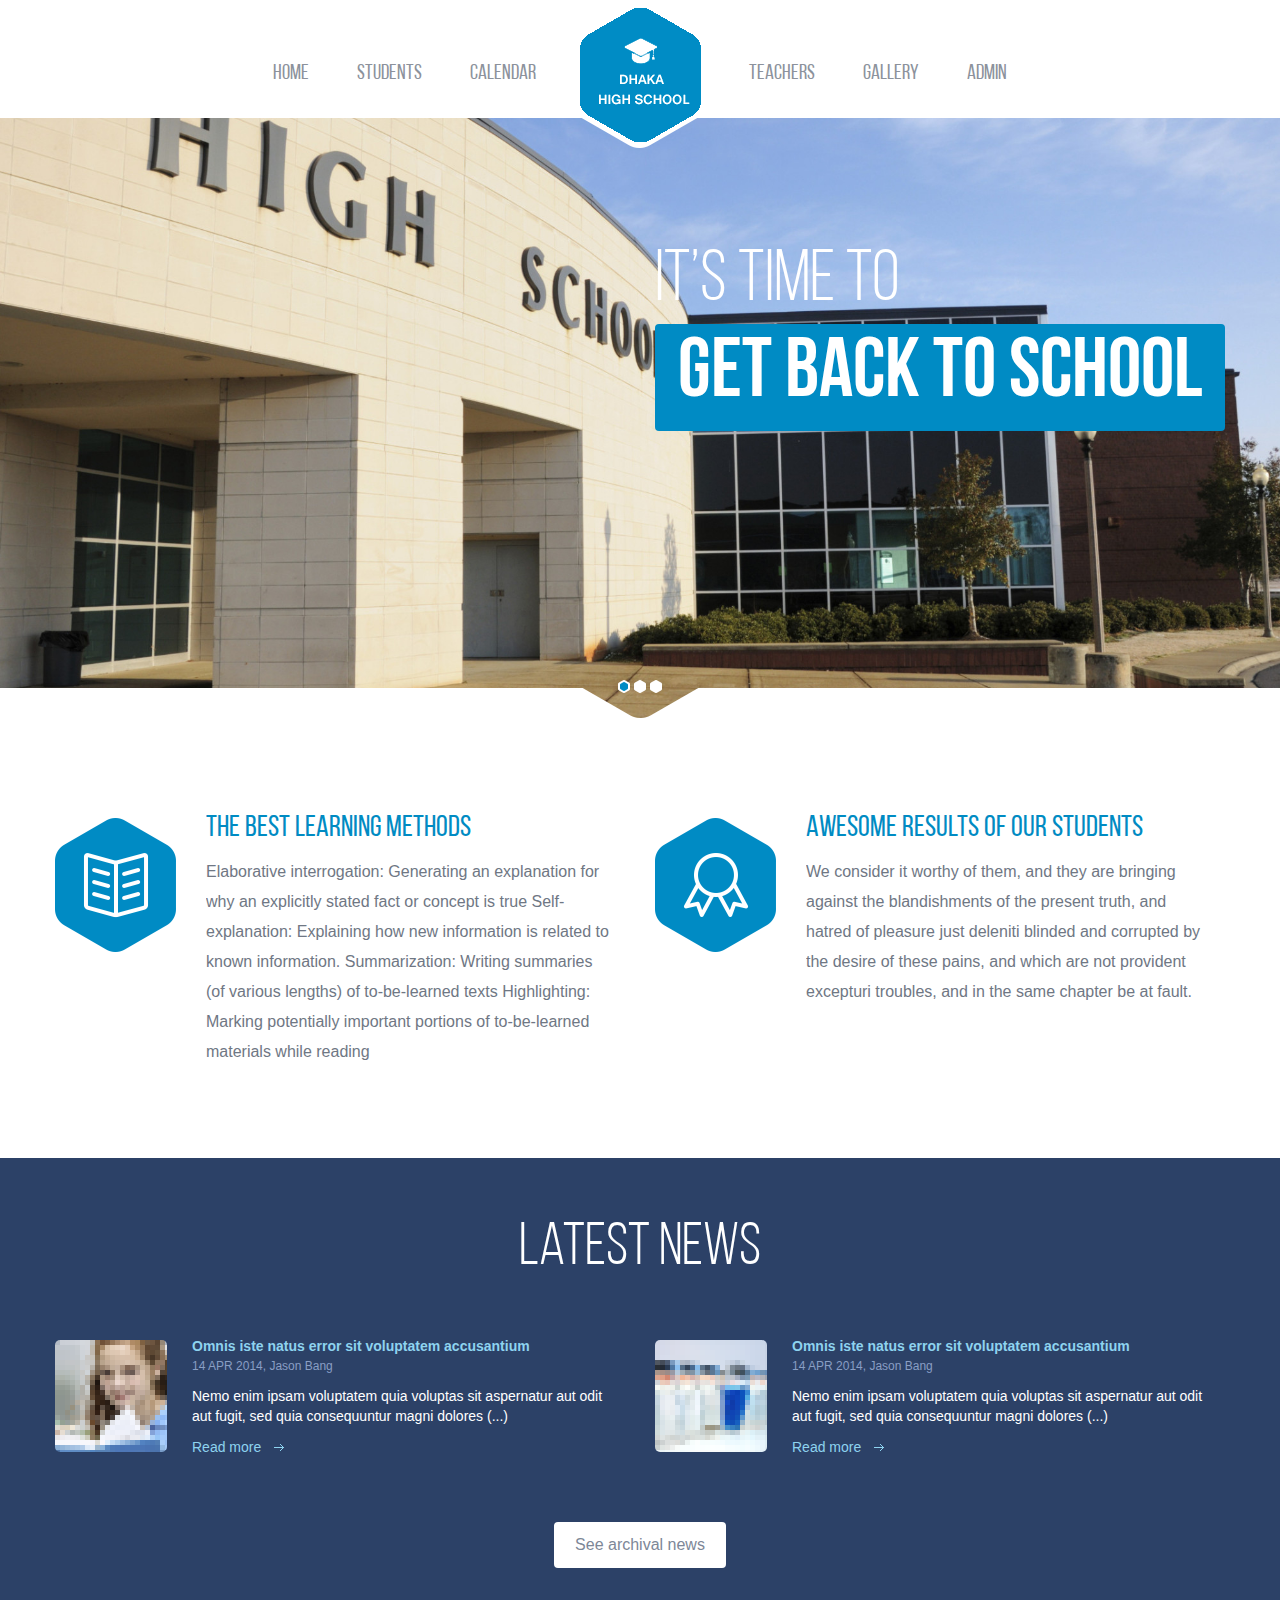
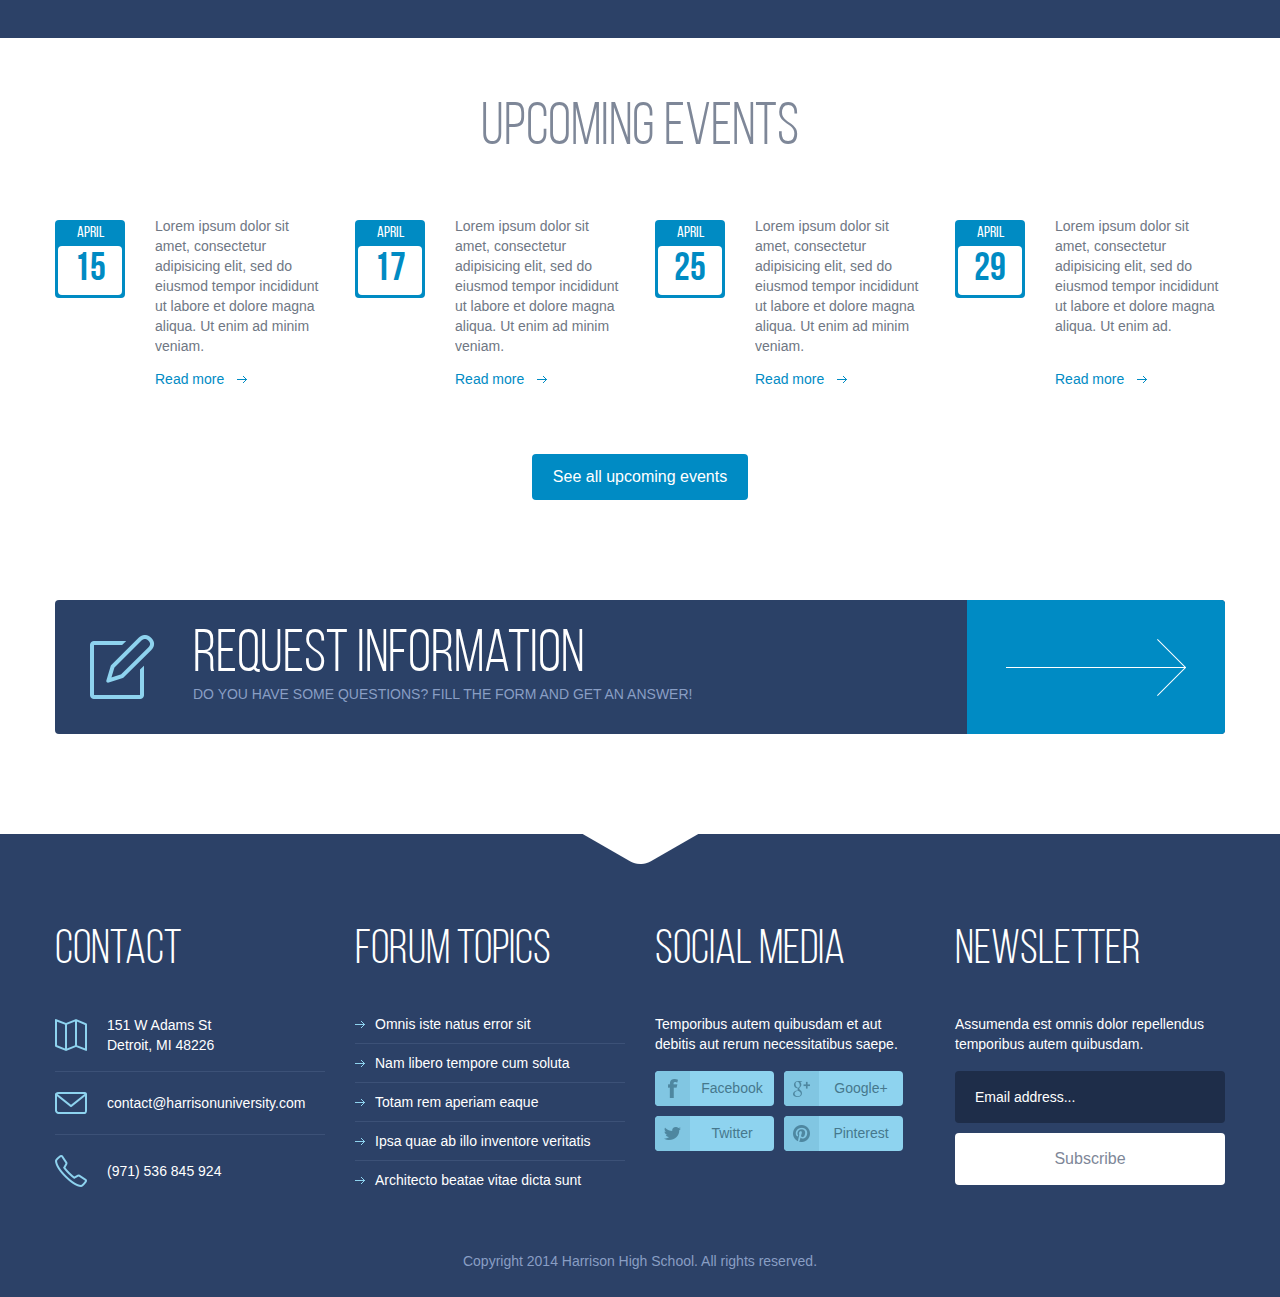
<file: index.html>
<!DOCTYPE html>
<!--[if IE 8]> <html class="ie8 oldie" lang="en"> <![endif]-->
<!--[if gt IE 8]><!--> <html lang="en"> <!--<![endif]-->
<head>
	<meta charset="utf-8">
	<title>HarrisonHighSchool</title>
	<meta name="viewport" content="width=device-width, initial-scale=1, maximum-scale=1, minimum-scale=1, user-scalable=no">
	<link rel="stylesheet" media="all" href="fontend/css/style.css">
	<!--[if lt IE 9]>
		<script src="http://html5shiv.googlecode.com/svn/trunk/html5.js"></script>
	<![endif]-->
</head>
<body>

	<header id="header">
		<div class="container">
			<a href="index1.html" id="logo" title="Dhaka High School">Dhaka High School</a>
			<div class="menu-trigger"></div>
			<nav id="menu">
				<ul>
					<li><a href="index1.html">Home</a></li>
					<li><a href="studentlog.php">Students</a></li>
					<li><a href="calendar.pdf" target="_blank">Calendar</a></li>
 				</ul>
				<ul>
					<li><a href="teacherlog.php">Teachers</a></li>
					<li><a href="gallery.php">Gallery</a></li>
					<li><a href="#fancy" >Admin</a></li>
   				</ul>
			</nav>
			<!-- / navigation -->
		</div>
		<!-- / container -->
	
	</header>
	<!-- / header -->
	
	<div class="slider">
		<ul class="bxslider" >
			<li>
				<div class="container">
					<div class="info">
					
						<h2>It’s Time to <br><span>Get back to school</span></h2>
						
					</div>
				</div>
				<!-- / content -->
			</li>
			<li>
				<div class="container">
					<div class="info">
						<h2>It’s Time to <br><span>Get back to school</span></h2>
						
					</div>
				</div>
				<!-- / content -->
			</li>
			<li>
				<div class="container">
					<div class="info">
						<h2>It’s Time to <br><span>Get back to school</span></h2>
					
					</div>
				</div>
				<!-- / content -->
			</li>
		</ul>
		<div class="bg-bottom"></div>
	</div>
	
	<section class="posts">
		<div class="container">
			<article>
				<div class="pic"><img width="121" src="fontend/images/2.png" alt=""></div>
				<div class="info">
					<h3>The best learning methods</h3>
					<p>Elaborative interrogation: Generating an explanation for why an explicitly stated fact or concept is true
						Self-explanation: Explaining how new information is related to known information.
						Summarization: Writing summaries (of various lengths) of to-be-learned texts
						Highlighting: Marking potentially important portions of to-be-learned materials while reading
						 </p>
				</div>
			</article>
			<article>
				<div class="pic"><img width="121" src="fontend/images/3.png" alt=""></div>
				<div class="info">
					<h3>Awesome results of our students</h3>
					<p>We consider it worthy of them, and they are bringing against the blandishments of the present truth, and hatred of pleasure just deleniti blinded and corrupted by the desire of these pains, and which are not provident excepturi troubles, and in the same chapter be at fault.</p>
				</div>
			</article>
		</div>
		<!-- / container -->
	</section>

	<section class="news">
		<div class="container">
			<h2>Latest news</h2>
			<article>
				<div class="pic"><img src="fontend/images/1.png" alt=""></div>
				<div class="info">
					<h4>Omnis iste natus error sit voluptatem accusantium </h4>
					<p class="date">14 APR 2014, Jason Bang</p>
					<p>Nemo enim ipsam voluptatem quia voluptas sit aspernatur aut odit aut fugit, sed quia consequuntur magni dolores (...)</p>
					<a class="more" href="#">Read more</a>
				</div>
			</article>
			<article>
				<div class="pic"><img src="fontend/images/1_1.png" alt=""></div>
				<div class="info">
					<h4>Omnis iste natus error sit voluptatem accusantium </h4>
					<p class="date">14 APR 2014, Jason Bang</p>
					<p>Nemo enim ipsam voluptatem quia voluptas sit aspernatur aut odit aut fugit, sed quia consequuntur magni dolores (...)</p>
					<a class="more" href="#">Read more</a>
				</div>
			</article>
			<div class="btn-holder">
				<a class="btn" href="#">See archival news</a>
			</div>
		</div>
		<!-- / container -->
	</section>

	<section class="events">
		<div class="container">
			<h2>Upcoming events</h2>
			<article>
				<div class="current-date">
					<p>April</p>
					<p class="date">15</p>
				</div>
				<div class="info">
					<p>Lorem ipsum dolor sit amet, consectetur adipisicing elit, sed do eiusmod tempor incididunt ut labore et dolore magna aliqua. Ut enim ad minim veniam.</p>
					<a class="more" href="#">Read more</a>
				</div>
			</article>
			<article>
				<div class="current-date">
					<p>April</p>
					<p class="date">17</p>
				</div>
				<div class="info">
					<p>Lorem ipsum dolor sit amet, consectetur adipisicing elit, sed do eiusmod tempor incididunt ut labore et dolore magna aliqua. Ut enim ad minim veniam.</p>
					<a class="more" href="#">Read more</a>
				</div>
			</article>
			<article>
				<div class="current-date">
					<p>April</p>
					<p class="date">25</p>
				</div>
				<div class="info">
					<p>Lorem ipsum dolor sit amet, consectetur adipisicing elit, sed do eiusmod tempor incididunt ut labore et dolore magna aliqua. Ut enim ad minim veniam.</p>
					<a class="more" href="#">Read more</a>
				</div>
			</article>
			<article>
				<div class="current-date">
					<p>April</p>
					<p class="date">29</p>
				</div>
				<div class="info">
					<p>Lorem ipsum dolor sit amet, consectetur adipisicing elit, sed do eiusmod tempor incididunt ut labore et dolore magna aliqua. Ut enim ad.</p>
					<a class="more" href="#">Read more</a>
				</div>
			</article>
			<div class="btn-holder">
				<a class="btn blue" href="#">See all upcoming events</a>
			</div>
		</div>
		<!-- / container -->
	</section>
	<div class="container">
		<a href="#fancy" class="info-request" >
			<span class="holder">
				<span class="title">Request information</span>
				<span class="text">Do you have some questions? Fill the form and get an answer!</span>
			</span>
			<span class="arrow"></span>
		</a>
	</div>

	<footer id="footer">
		<div class="container">
			<section>
				<article class="col-1">
					<h3>Contact</h3>
					<ul>
						<li class="address"><a href="#">151 W Adams St<br>Detroit, MI 48226</a></li>
						<li class="mail"><a href="#">contact@harrisonuniversity.com</a></li>
						<li class="phone last"><a href="#">(971) 536 845 924</a></li>
					</ul>
				</article>
				<article class="col-2">
					<h3>Forum topics</h3>
					<ul>
						<li><a href="#">Omnis iste natus error sit</a></li>
						<li><a href="#">Nam libero tempore cum soluta</a></li>
						<li><a href="#">Totam rem aperiam eaque </a></li>
						<li><a href="#">Ipsa quae ab illo inventore veritatis </a></li>
						<li class="last"><a href="#">Architecto beatae vitae dicta sunt </a></li>
					</ul>
				</article>
				<article class="col-3">
					<h3>Social media</h3>
					<p>Temporibus autem quibusdam et aut debitis aut rerum necessitatibus saepe.</p>
					<ul>
						<li class="facebook"><a href="#">Facebook</a></li>
						<li class="google-plus"><a href="#">Google+</a></li>
						<li class="twitter"><a href="#">Twitter</a></li>
						<li class="pinterest"><a href="#">Pinterest</a></li>
					</ul>
				</article>
				<article class="col-4">
					<h3>Newsletter</h3>
					<p>Assumenda est omnis dolor repellendus temporibus autem quibusdam.</p>
					<form action="#">
						<input placeholder="Email address..." type="text">
						<button type="submit">Subscribe</button>
					</form>
					<ul>
						<li><a href="#"></a></li>
					</ul>
				</article>
			</section>
			<p class="copy">Copyright 2014 Harrison High School. All rights reserved.</p>
		</div>
		<!-- / container -->
	</footer>
	<!-- / footer -->

	<div id="fancy">
		<h2>Admin Login</h2>
		<form method="post" action="login.php">
			<div class="center">
				<fieldset class="name"><input placeholder="Admin Id ...." type="text" name="id"></fieldset>
				
				
			</div>
			<div class="center">
				<fieldset class="subject"><input placeholder="Admin password ...." type="text" name="pass"></fieldset>
			</div>
			<div class="btn-holder">
				<button class="btn blue" type="submit">Login</button>
			</div>
		</form>
	</div>

	<script src="http://code.jquery.com/jquery-1.11.1.min.js"></script>
	<script>window.jQuery || document.write("<script src='js/jquery-1.11.1.min.js'>\x3C/script>")</script>
	<script src="fontend/js/plugins.js"></script>
	<script src="fontend/js/main.js"></script>
</body>
</html>
</file>
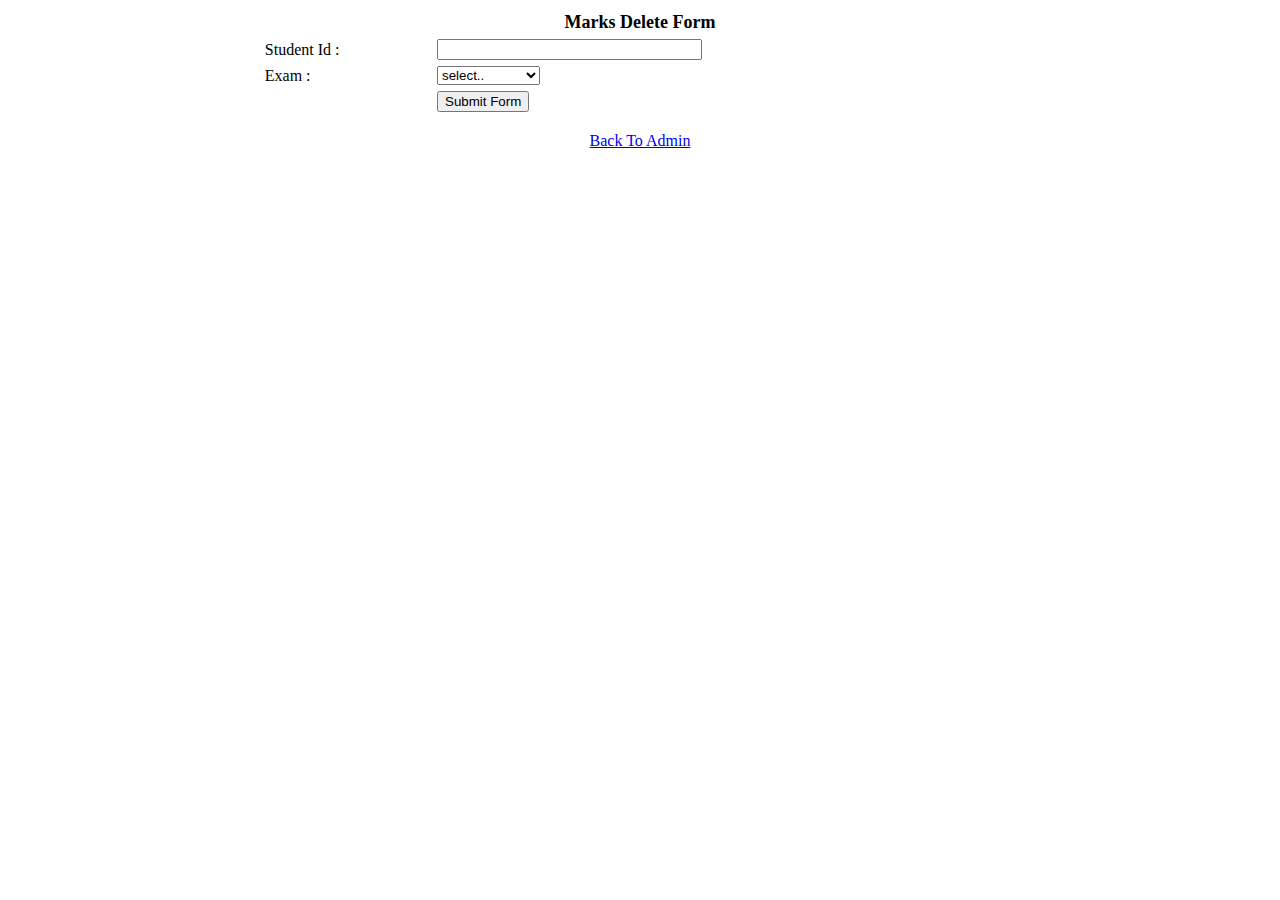
<file: deletemark.html>
<?php 
		session_start();
		echo "Welcome ".$_SESSION['CurrentUser'];
?>
<html>
<title>Student marks </title>

<script>
function validateForm() {
    var x = document.forms["f1"]["s_id"].value;
    if (x == null || x == "") {
        alert("Student Id must be filled out");
        return false;
    }


var y = document.forms["f1"]["exam"].value;
    if (y == null || y == "") {
        alert("exam must be filled out");
        return false;
    }


}


</script>
<body>
<form name="f1" method="post"  action="deletemark.php" onsubmit="return validateForm() ">
<table cellpadding="2" width="60%" height:"160%"  align="center"
cellspacing="2">

<tr>
<td colspan=2>
<center><font size=4><b> Marks Delete Form</b></font></center>
</td>
</tr>


<tr>
<td> Student Id :</td>
<td><input type="text" name="s_id" size="30"></td>
</tr>


<tr>
<td>Exam :</td>
<td><select name="exam">
<option value='' selected>select..</option>
<option value='1st Mid Term'>1st Mid Term</option>
<option value='2nd Mid Term'>2nd Mid Term</option>
<option value='Final'>Final </option>

</select></td>
</tr>

<tr>
<td></td>
<td colspan="2"><input type="submit" value="Submit Form" /></td>
</tr>
</table>
</form>
<p align="center"> <a  href="admin1.php" >Back To Admin </a> </p>
</body>
</html>
</file>
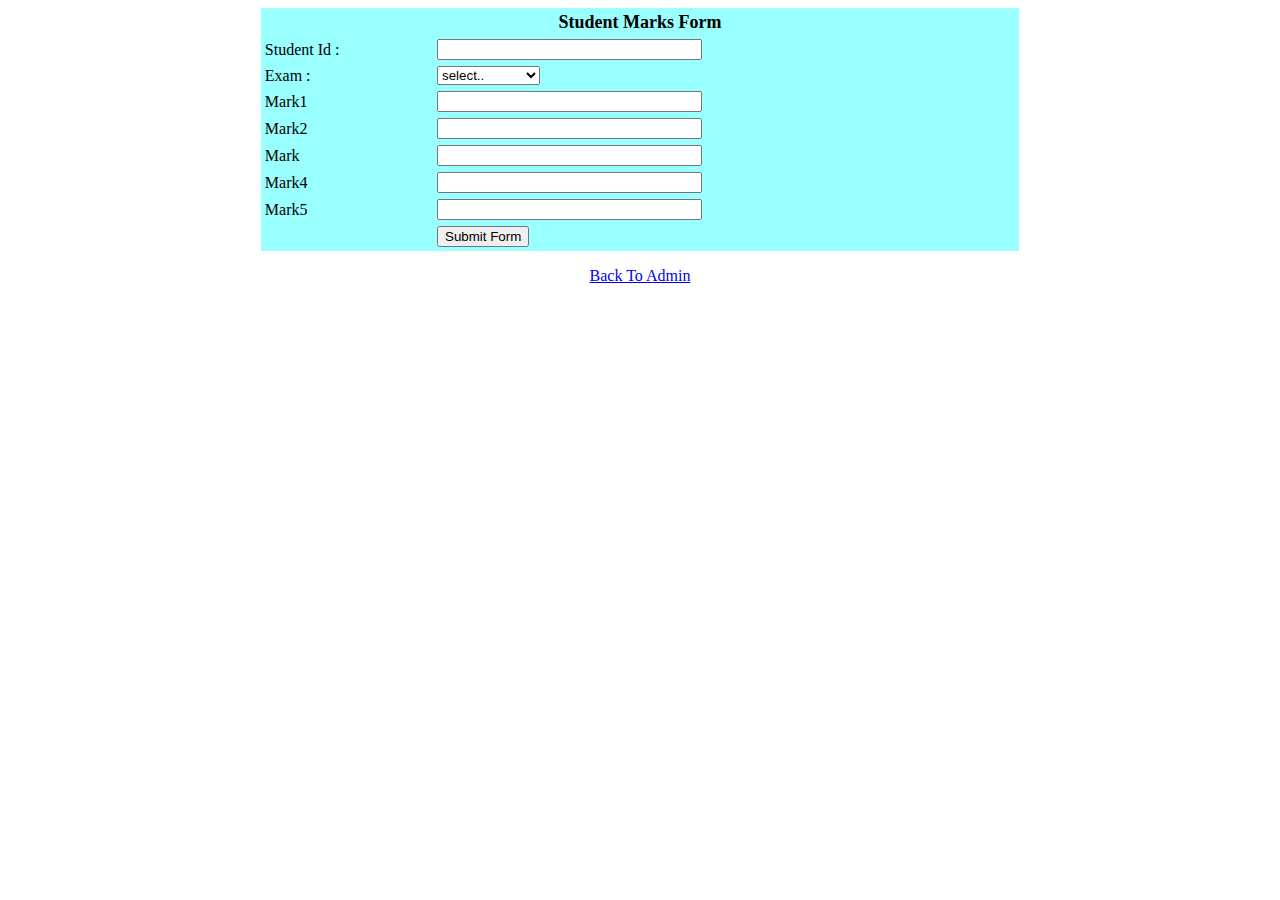
<file: mark.html>
<?php 
		session_start();
		echo "Welcome ".$_SESSION['CurrentUser'];
?>
<html>
<title>Student marks </title>

<script>
function validateForm() {
    var x = document.forms["f1"]["s_id"].value;
    if (x == null || x == "") {
        alert("Student Id must be filled out");
        return false;
    }


var y = document.forms["f1"]["exam"].value;
    if (y == null || y == "") {
        alert("exam must be filled out");
        return false;
    }


var z= document.forms["f1"]["mark1"].value;
    if (z == null || z == "") {
        alert("mark1 must be filled out");
		return false;
        
    }
var w = document.forms["f1"]["mark2"].value;
    if (w == null || w == "") {
        alert("mark2 must be filled out");
        
    }
	var p = document.forms["f1"]["mark3"].value;
    if (p == null || p== "") {
        alert("mark3 must be filled out");
		return false;
        
    }
	
	var q = document.forms["f1"]["mark4"].value;
    if (q == null || q== "") {
        alert("mark4 must be filled out");
		return false;
        
    }
	
	var r = document.forms["f1"]["mark5"].value;
    if (r == null || r== "") {
        alert("mark5 must be filled out");
		return false;
        
    }
}


</script>
<body>
<form name="f1" method="post"  action="mark.php" onsubmit="return validateForm() ">
<table cellpadding="2" width="60%" height:"160%" bgcolor="99FFFF" align="center"
cellspacing="2">

<tr>
<td colspan=2>
<center><font size=4><b>Student Marks Form</b></font></center>
</td>
</tr>


<tr>
<td> Student Id :</td>
<td><input type="text" name="s_id" size="30"></td>
</tr>


<tr>
<td>Exam :</td>
<td><select name="exam">
<option value='' selected>select..</option>
<option value='1st Mid Term'>1st Mid Term</option>
<option value='2nd Mid Term'>2nd Mid Term</option>
<option value='Final'>Final </option>

</select></td>
</tr>

<tr>
<td>Mark1</td>
<td><input type="text" name="mark1" size="30"></td>
</tr>


<tr>
<td>Mark2 </td>
<td><input type="text" name="mark2" size="30"></td>
</tr>

<tr>
<td>Mark </td>
<td><input type="text" name="mark3" size="30"></td>
</tr>

<tr>
<td>Mark4 </td>
<td><input type="text" name="mark4" size="30"></td>
</tr>
<tr>
<td>Mark5 </td>
<td><input type="text" name="mark5" size="30"></td>
</tr>

<tr>
<td></td>
<td colspan="2"><input type="submit" value="Submit Form" /></td>
</tr>
</table>
</form>
<p align="center"> <a  href="admin1.php" >Back To Admin </a> </p>
</body>
</html>
</file>
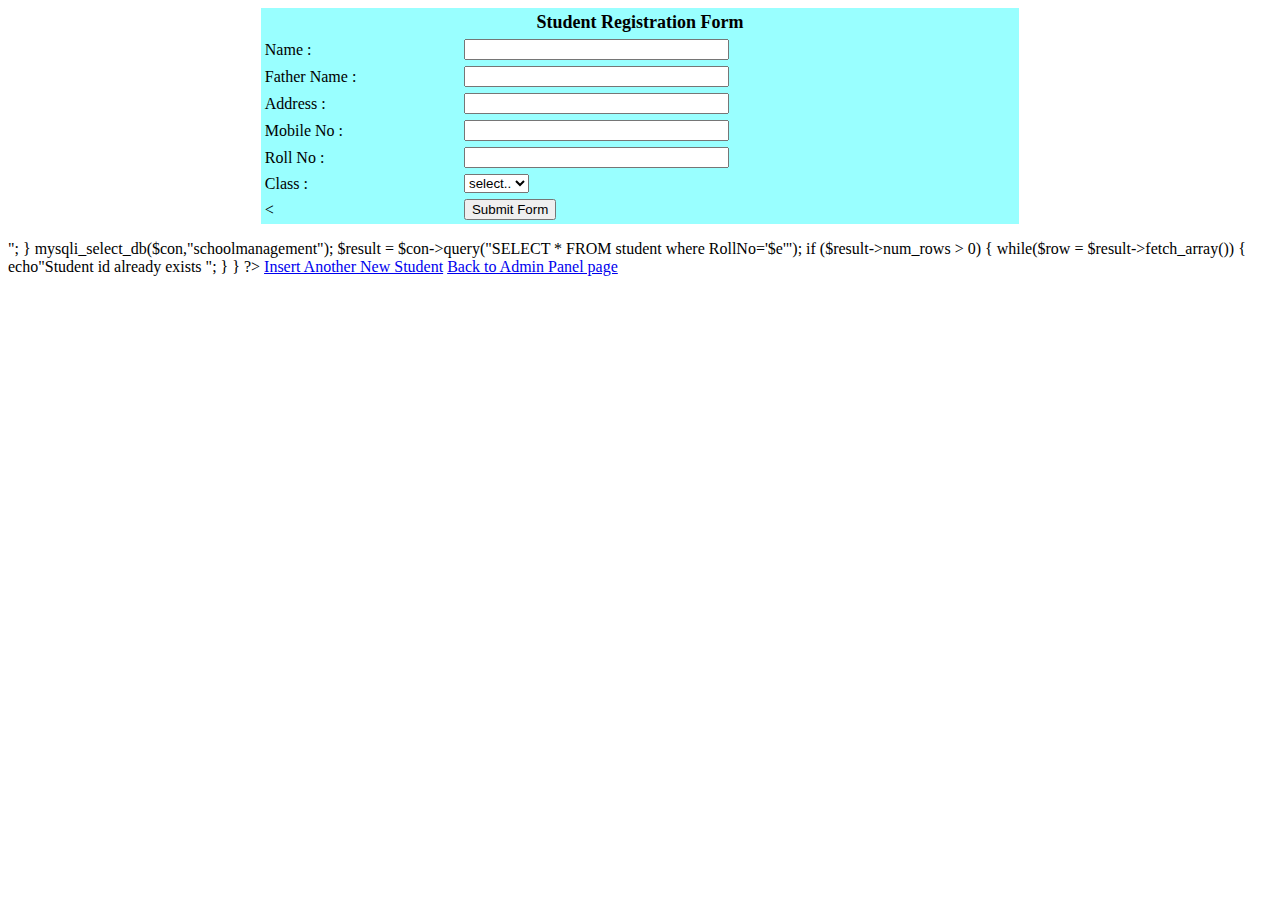
<file: regss.html>
<html>
<head>
</head>
<body>
<form method='post' action='insert.php'>

<table cellpadding="2" width="60%" height:"160%" bgcolor="99FFFF" align="center"
cellspacing="2">

<tr>
<td colspan=2>
<center><font size=4><b>Student Registration Form</b></font></center>
</td>
</tr>

<tr>
<td>Name :</td>
<td><input type=text name="name" size="30"></td>
</tr>

<tr>
<td>Father Name :</td>
<td><input type="text" name="fathername" size="30"></td>
</tr>


<tr>
<td> Address :</td>
<td><input type="text" name="address" size="30"></td>
</tr>

<tr>
<td>Mobile No :</td>
<td><input type="text" name="mobileno" size="30"></td>
</tr>


<tr>
<td>Roll No :</td>
<td><input type="text" name="roll" size="30"></td>
</tr>

<tr>
<td>Class :</td>
<td><select name="Student_class">
<option value='null' selected>select..</option>
<option value='10'>10th</option>
<option value='9'>9th</option>
<option value='8'>8th</option>
<option value='7'>7th</option>
<option value='6'>6th</option>
</select></td>
</tr>

<tr>
<td><</td>
<td colspan="2"><input type="submit" value="Submit Form" /></td>
</tr>
</table>
</form>
</body>
</html>

<?php
$con=mysqli_connect("localhost","root","","");
$a=$_POST["name"];
$b=$_POST["fathername"];
$c=$_POST["address"];
$d=$_POST["mobileno"];
$e=$_POST["roll"];
$f=$_POST["Student_class"];

if (mysqli_connect_errno())
  {
  echo "Failed to connect to MySQL: " . mysqli_connect_error();
  }
else{
	
  echo "Connected successfully <br>";
}


mysqli_select_db($con,"schoolmanagement");

 $result = $con->query("SELECT * FROM  student where RollNo='$e'");
 
  if ($result->num_rows > 0) {
 while($row = $result->fetch_array())
 {
 echo"Student id already exists ";

}


}


?>
<html>
<body>
<a href="regss.html">Insert Another New Student</a>
<a href="admin1.php">Back to Admin Panel page</a>
</body>
</html>
</file>
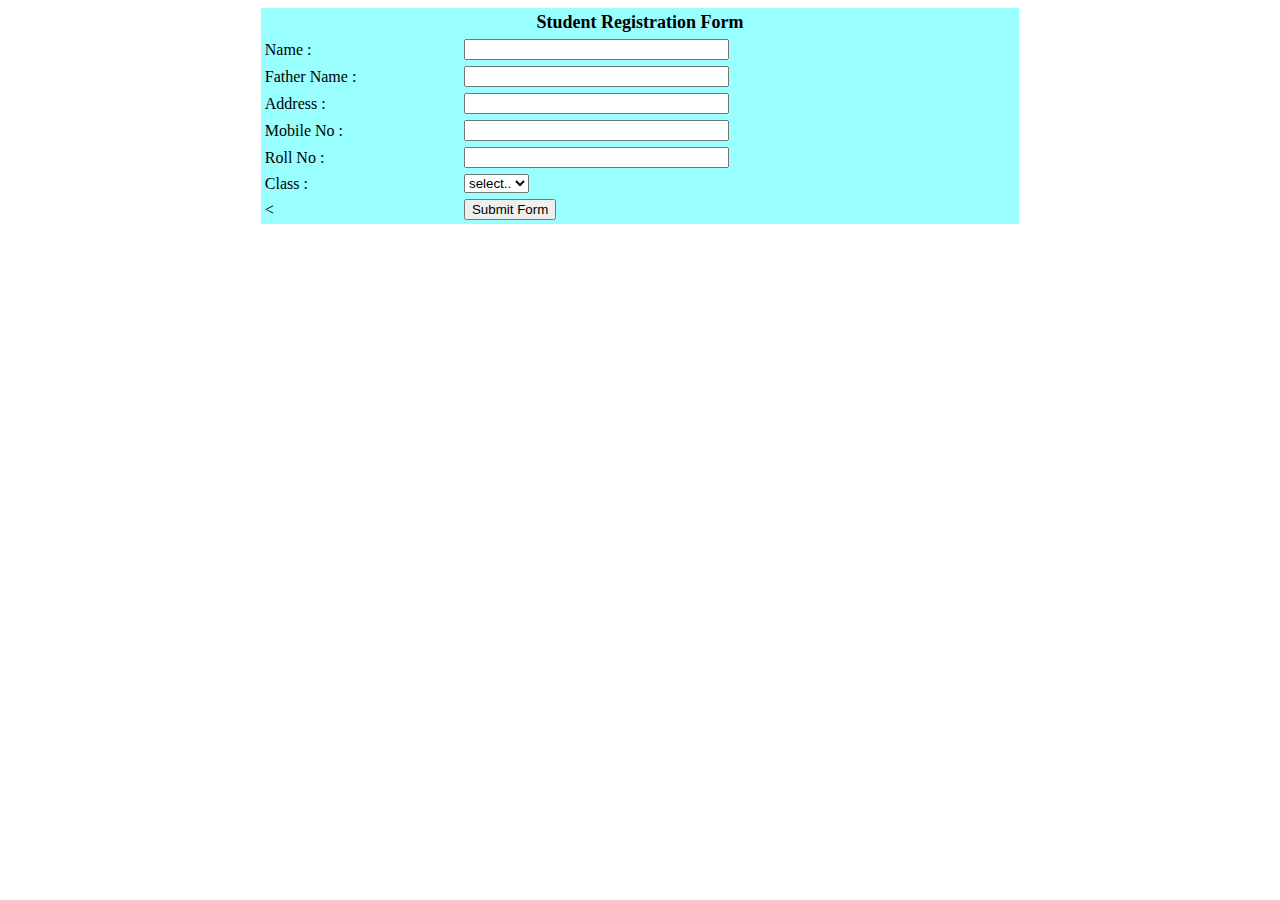
<file: regss1.html>
<html>
<head>
</head>
<body>
<form method='post' action='insert.php'>

<table cellpadding="2" width="60%" height:"160%" bgcolor="99FFFF" align="center"
cellspacing="2">

<tr>
<td colspan=2>
<center><font size=4><b>Student Registration Form</b></font></center>
</td>
</tr>

<tr>
<td>Name :</td>
<td><input type=text name="name" size="30"></td>
</tr>

<tr>
<td>Father Name :</td>
<td><input type="text" name="fathername" size="30"></td>
</tr>


<tr>
<td> Address :</td>
<td><input type="text" name="address" size="30"></td>
</tr>

<tr>
<td>Mobile No :</td>
<td><input type="text" name="mobileno" size="30"></td>
</tr>


<tr>
<td>Roll No :</td>
<td><input type="text" name="roll" size="30"></td>
</tr>

<tr>
<td>Class :</td>
<td><select name="Student_class">
<option value='null' selected>select..</option>
<option value='10'>10th</option>
<option value='9'>9th</option>
<option value='8'>8th</option>
<option value='7'>7th</option>
<option value='6'>6th</option>
</select></td>
</tr>

<tr>
<td><</td>
<td colspan="2"><input type="submit" value="Submit Form" /></td>
</tr>
</table>
</form>
</body>
</html>
</file>
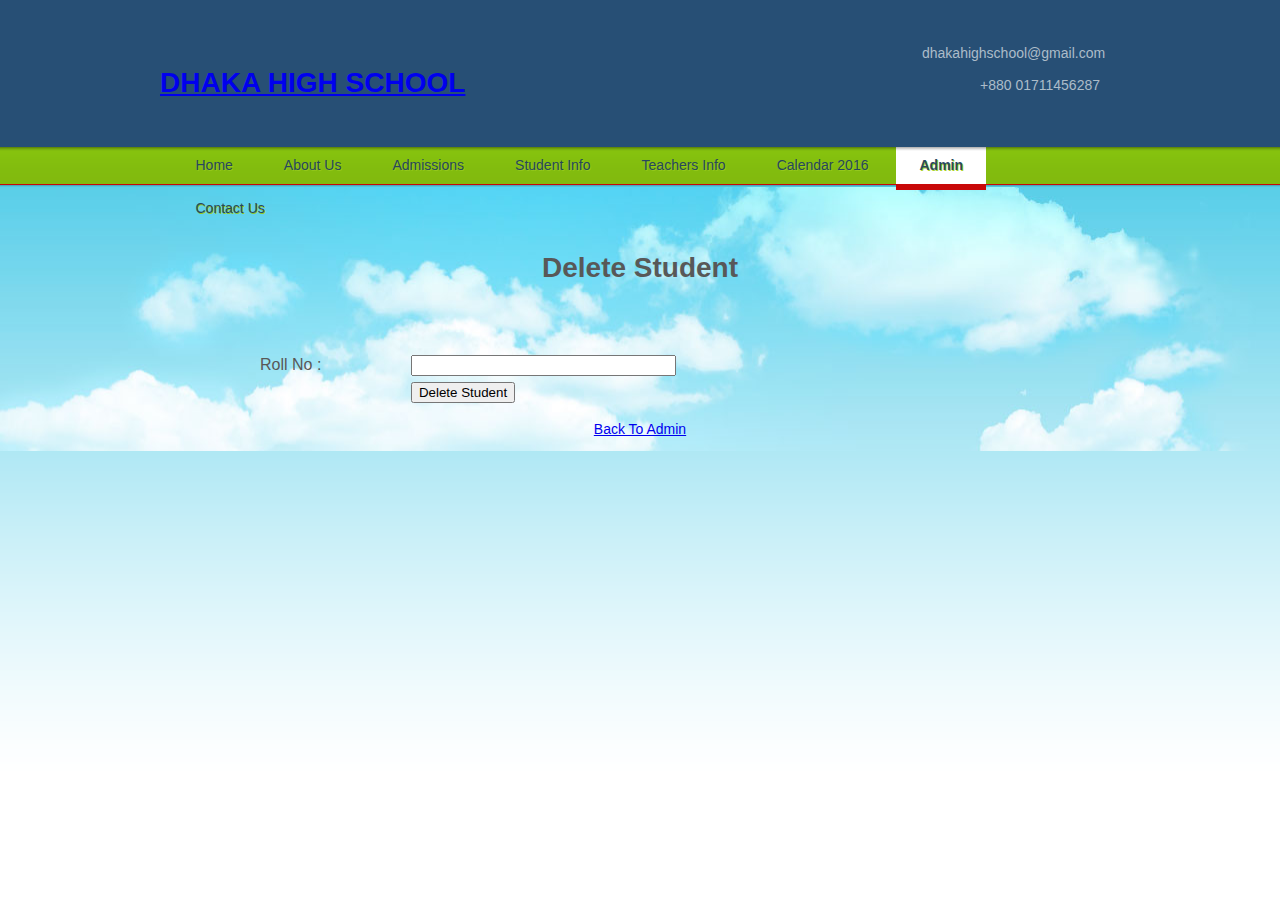
<file: Sdelete.html>
<html>

<script>
function validateForm() {
    var x = document.forms["f1"]["roll"].value;
    if (x == null || x == "") {
        alert("Roll must be filled out");
        return false;
    }


}
</script>


<head>
<title>Dhaka High School</title>
<meta charset="UTF-8" />
<link rel="stylesheet" type="text/css" href="styles/style.css" />
<!--[if IE 6]><link rel="stylesheet" type="text/css" href="styles/ie6.css" /><![endif]-->
</head>
<body>
<div id="page">
  <div id="header">
    <div id="section">
      <div><a href="index.html"><p><h1>DHAKA HIGH SCHOOL</h1></p></a></div>
      <span>dhakahighschool@gmail.com <br />
      <br />
      +880 01711456287</span> </div>
    <ul>
      <li><a href="index.html">Home</a></li>
      <li><a href="about.html">About Us</a></li>
      <li><a href="admissions.html">Admissions</a></li>
      <li><a href="studentlogin.php">Student Info</a></li>
      <li><a href="teacherlogin.php">Teachers Info</a></li>
      <li><a href="Calendar.pdf">Calendar 2016</a></li>
	  <li  class="current"><a href="Sdelete.html">Admin</a></li>
      <li><a href="contact-us.html">Contact us</a></li>
	   
    </ul>


<div align="center">
<h1>Delete Student</h1>
</div>
<br><br><br>
<form name="f1" method='post' action='Sdel.php' onsubmit="return validateForm()">

<table cellpadding="2" width="60%" height:"160%" align="center"
cellspacing="2">

<tr>
<td>Roll No :</td>
<td><input type="text" name="roll" size="30"></td>
</tr>

<tr>
<td></td>
<td colspan="2"><input type="submit" value="Delete Student" /></td>
</tr>
</table>
</form>
<p align="center"><a  href="admin1.php" >Back To Admin </a> </p>
</body>
</html>
</file>
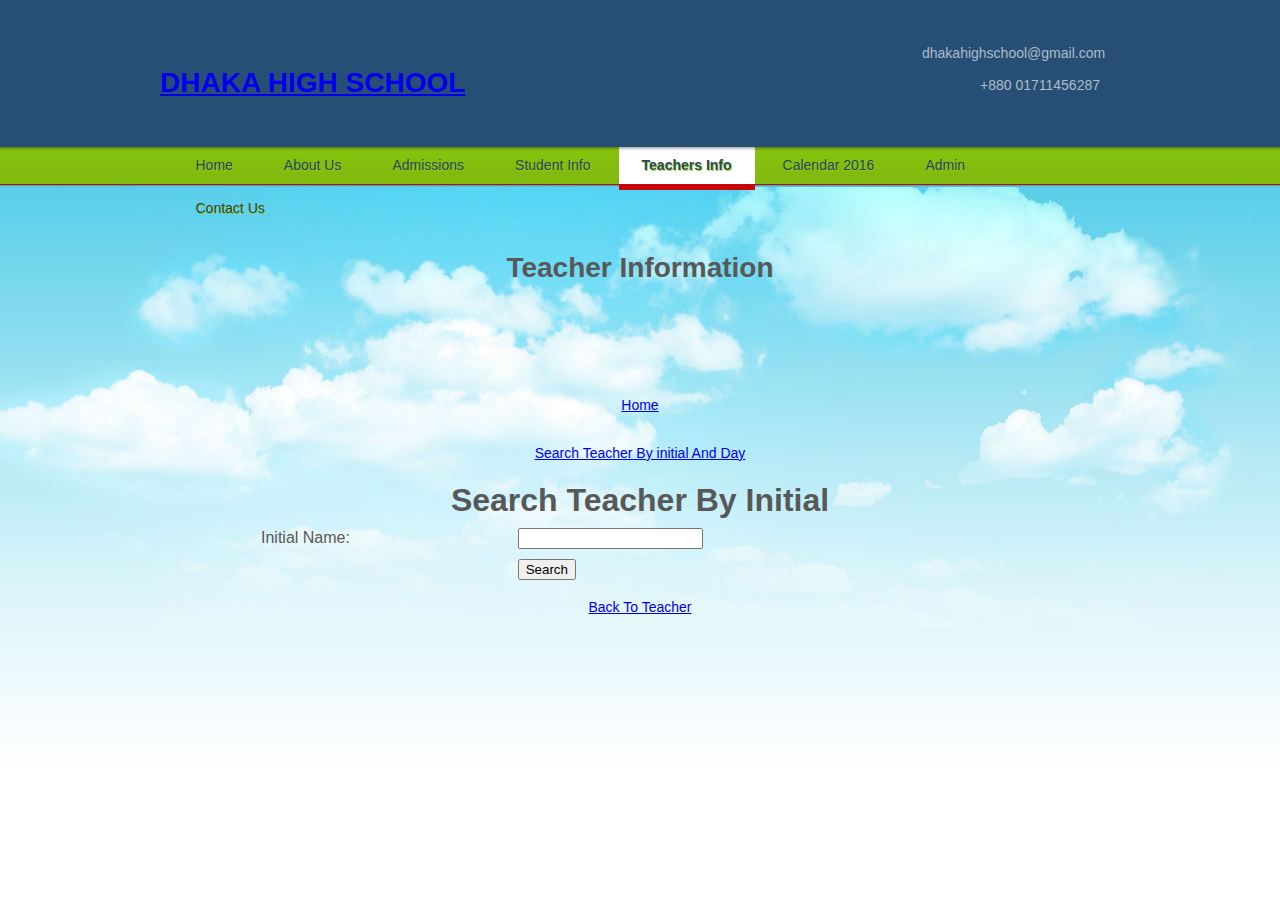
<file: searchN.html>
<html>

<script>
function validateForm() {
    

var y = document.forms["myForm"]["fa1"].value;
    if (y == null || y == "") {
        alert("Teacher Initial must be filled out");
        return false;
    }


	
}
</script>



<head>
<title>Dhaka High School</title>
<meta charset="UTF-8" />
<link rel="stylesheet" type="text/css" href="styles/style.css" />
<!--[if IE 6]><link rel="stylesheet" type="text/css" href="styles/ie6.css" /><![endif]-->
</head>
<body>
<div id="page">
  <div id="header">
    <div id="section">
      <div><a href="index.html"><p><h1>DHAKA HIGH SCHOOL</h1></p></a></div>
      <span>dhakahighschool@gmail.com <br />
      <br />
      +880 01711456287</span> </div>
    <ul>
      <li><a href="index.html">Home</a></li>
      <li><a href="about.html">About Us</a></li>
      <li><a href="admissions.html">Admissions</a></li>
      <li ><a href="studentUI.html">Student Info</a></li>
      <li class="current"><a href="teacher.html">Teachers Info</a></li>
      <li><a href="Calendar.pdf">Calendar 2016</a></li>
	  <li><a href="login1.php">Admin</a></li>
      <li><a href="contact-us.html">Contact us</a></li>
	   
    </ul>

<div id="section">
<h1 align="center"> Teacher Information</h1>
</div>

<div align="center">
  
     <a href="index.html">Home</a><br><br><br>
    
  
</div>


<div align="center">
  
     
	   <a href="TsearchD.html">Search Teacher By initial And Day</a><br><br>

  
</div>
<form  name="myForm" method="POST" action="TsearchN.php" onsubmit="return validateForm()">
<table cellpadding="4" width="60%" height:"160%" align="center"
cellspacing="1">
<tr>
<td colspan=2>
<center><font size=6><b>Search Teacher By Initial</b></font></center>
</td>
</tr>
<tr>
<td>Initial Name:</td>
<td><input type="text" name="fa1">
</tr>
<tr>
<tr><td></td><td><button>Search</button></td></tr>
</table>
</form>

<p align="center"><a  href="teacher.html" >Back To Teacher </a> </p>
</body>
</html>
</file>
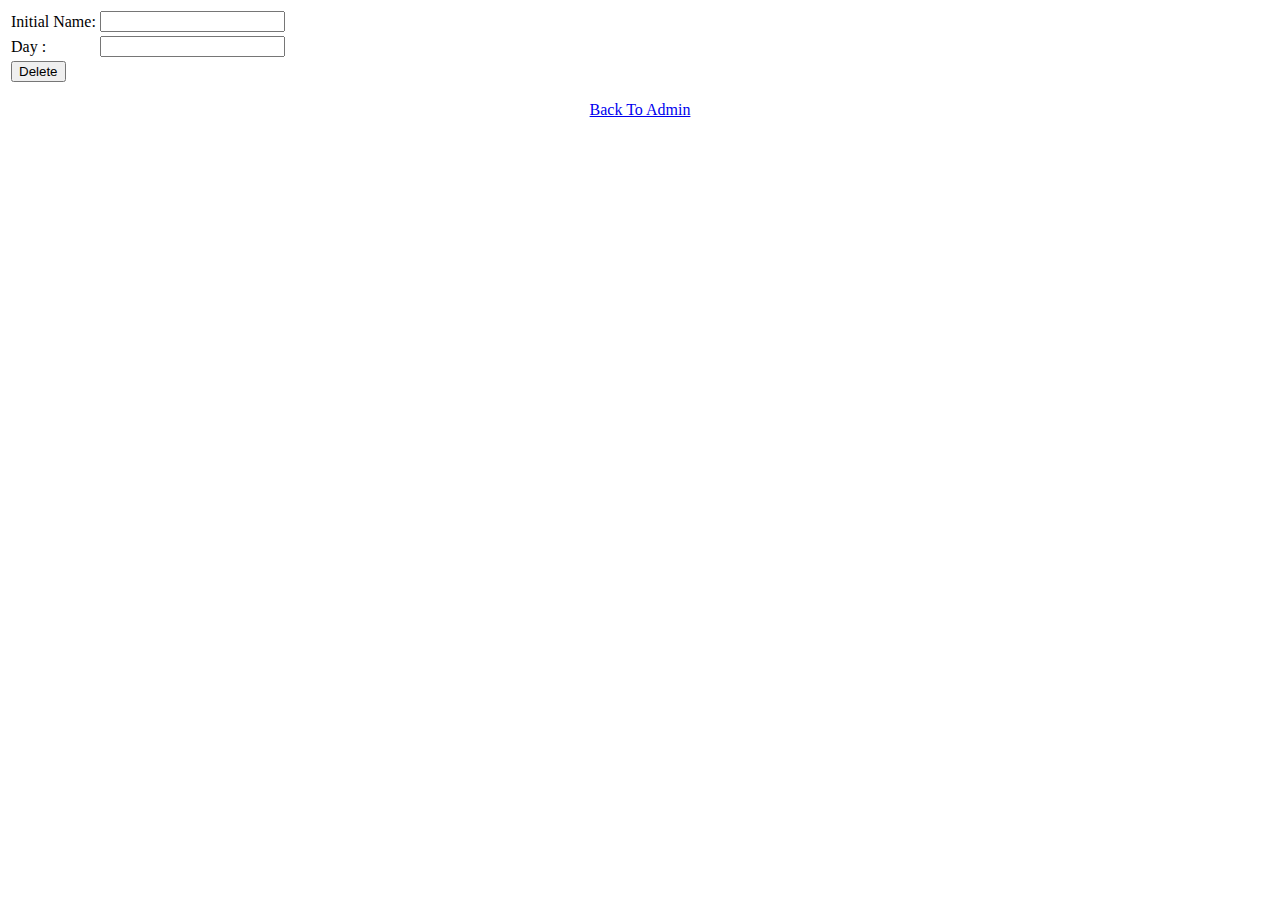
<file: Tdelete.html>
<html>
<head>
<title>
Admin Panel
</title>
</head>
	<script>
	function validateForm() {
    var x = document.forms["Tdelete"]["fa1"].value;
    if (x == null || x == "") {
        alert("Teacher Initial must be filled out");
        return false;
    }
	
	


}

</script>

<body>
<form name="Tdelete" method="POST" action="Tdelt.php" onsubmit="return validateForm()">
<table>
<tr><td>
Initial Name: </td> <td><input type="text" name="fa1"></td></tr>
<tr><td> Day : </td> <td><input type="text" name="fa2"></td></tr>
<tr><td><button>Delete</button></td></tr>
</table>
</form>

<p align="center"><a  href="admin1.php" >Back To Admin </a> </p>
</body>
</html>
</file>
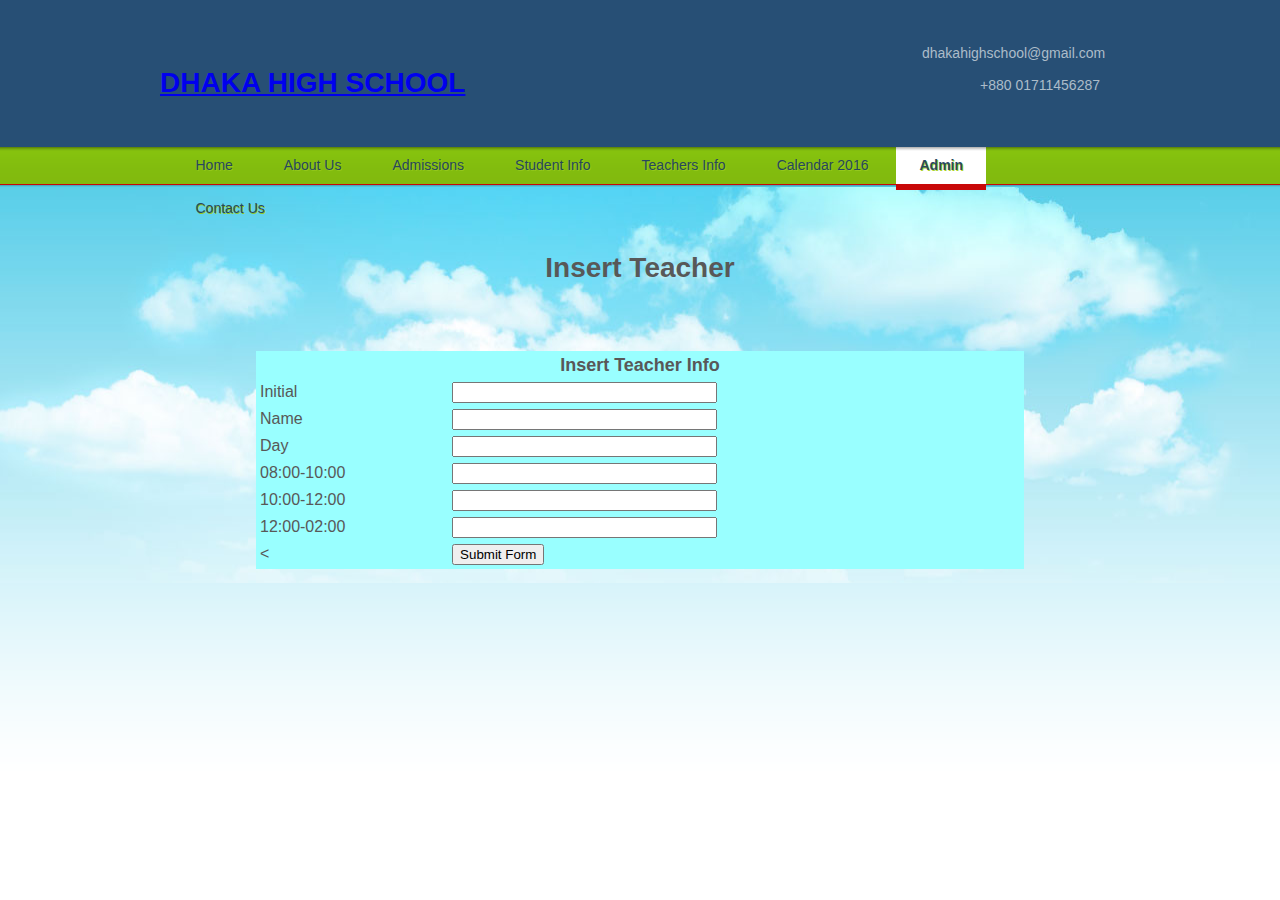
<file: Tregs.html>
<html>

<head>
<title>Dhaka High School</title>
<meta charset="UTF-8" />
<link rel="stylesheet" type="text/css" href="styles/style.css" />
<!--[if IE 6]><link rel="stylesheet" type="text/css" href="styles/ie6.css" /><![endif]-->
</head>
<body>
<div id="page">
  <div id="header">
    <div id="section">
      <div><a href="index.html"><p><h1>DHAKA HIGH SCHOOL</h1></p></a></div>
      <span>dhakahighschool@gmail.com <br />
      <br />
      +880 01711456287</span> </div>
    <ul>
      <li><a href="index.html">Home</a></li>
      <li><a href="about.html">About Us</a></li>
      <li><a href="admissions.html">Admissions</a></li>
      <li><a href="studentUI.html">Student Info</a></li>
      <li><a href="teacher.html">Teachers Info</a></li>
      <li><a href="Calendar.pdf">Calendar 2016</a></li>
	  <li  class="current"><a href="login1.php">Admin</a></li>
      <li><a href="contact-us.html">Contact us</a></li>
	   
    </ul>


<div align="center">
<h1>Insert Teacher</h1>
</div>
<br><br><br>


<form method='post' action='Tinsert.php'>

<table cellpadding="2" width="60%" height:"160%" bgcolor="99FFFF" align="center"
cellspacing="2">

<tr>
<td colspan=2>
<center><font size=4><b>Insert Teacher Info</b></font></center>
</td>
</tr>

<tr>
<td>Initial</td>
<td><input type=text name="0" size="30"></td>
</tr>

<tr>
<td>Name</td>
<td><input type=text name="1" size="30"></td>
</tr>

<tr>
<td>Day </td>
<td><input type=text name="2" size="30"></td>
</tr>

<tr>
<td>08:00-10:00</td>
<td><input type="text" name="3" size="30"></td>
</tr>


<tr>
<td>10:00-12:00</td>
<td><input type="text" name="4" size="30"></td>
</tr>

<tr>
<td>12:00-02:00</td>
<td><input type="text" name="5" size="30"></td>
</tr>

<tr>
<td><</td>
<td colspan="2"><input type="submit" value="Submit Form" /></td>
</tr>
</table>
</form>
</body>
</html>
</file>
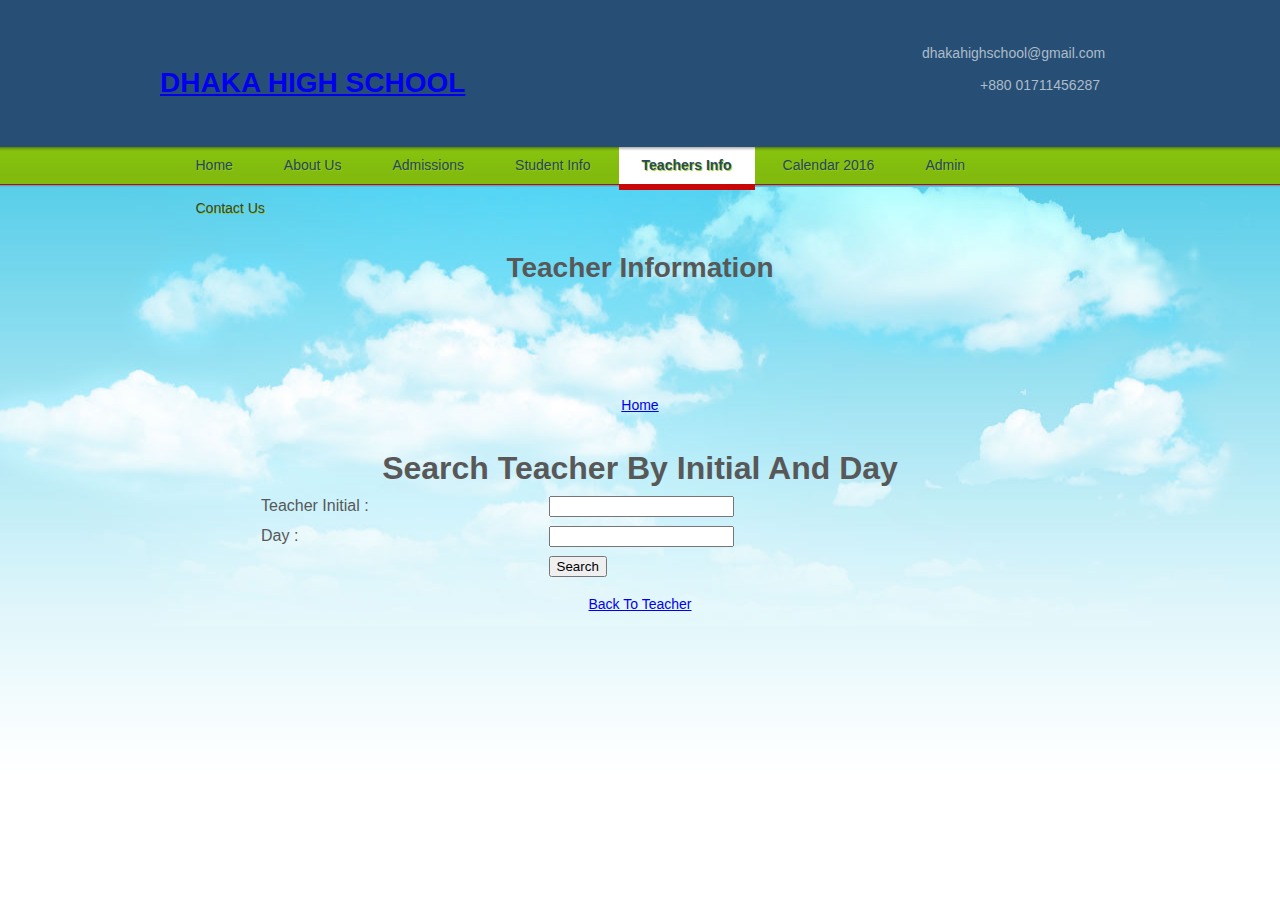
<file: TsearchD.html>
<html>

<script>
function validateForm() {
    

var y = document.forms["myForm"]["fa1"].value;
    if (y == null || y == "") {
        alert("Teacher Initial must be filled out");
        return false;
    }

	var x = document.forms["myForm"]["fa2"].value;
    if (x == null || x == "") {
        alert("Day  must be filled out");
        return false;
    }

	
}
</script>
<head>
<title>Dhaka High School</title>
<meta charset="UTF-8" />
<link rel="stylesheet" type="text/css" href="styles/style.css" />
<!--[if IE 6]><link rel="stylesheet" type="text/css" href="styles/ie6.css" /><![endif]-->
</head>
<body>
<div id="page">
  <div id="header">
    <div id="section">
      <div><a href="index.html"><p><h1>DHAKA HIGH SCHOOL</h1></p></a></div>
      <span>dhakahighschool@gmail.com <br />
      <br />
      +880 01711456287</span> </div>
    <ul>
      <li><a href="index.html">Home</a></li>
      <li><a href="about.html">About Us</a></li>
      <li><a href="admissions.html">Admissions</a></li>
      <li ><a href="studentUI.html">Student Info</a></li>
      <li class="current"><a href="teacher.html">Teachers Info</a></li>
      <li><a href="Calendar.pdf">Calendar 2016</a></li>
	  <li><a href="login1.php">Admin</a></li>
      <li><a href="contact-us.html">Contact us</a></li>
	   
    </ul>

<div id="section">
<h1 align="center"> Teacher Information</h1>
</div>

<div align="center">
  
     <a href="index.html">Home</a><br><br><br>
    
  
</div>

<form method="POST" action="TsearchND.php" name="myForm" onsubmit="return validateForm()">
<table cellpadding="4" width="60%" height:"160%"  align="center"
cellspacing="1">
<tr>
<td colspan=2>
<center><font size=6><b>Search Teacher By Initial And Day</b></font></center>
</td>
</tr>
<tr>
<td>Teacher Initial :</td>
<td><input type="text" name="fa1">
</tr>
<tr>
<td>Day :</td>
<td><input type="text" name="fa2"></td>
</tr>
<tr><td></td><td><button>Search</button></td></tr>
</table>
</form>
<p align="center"><a  href="teacher.html" >Back To Teacher </a> </p>
</body>
</html>
</file>
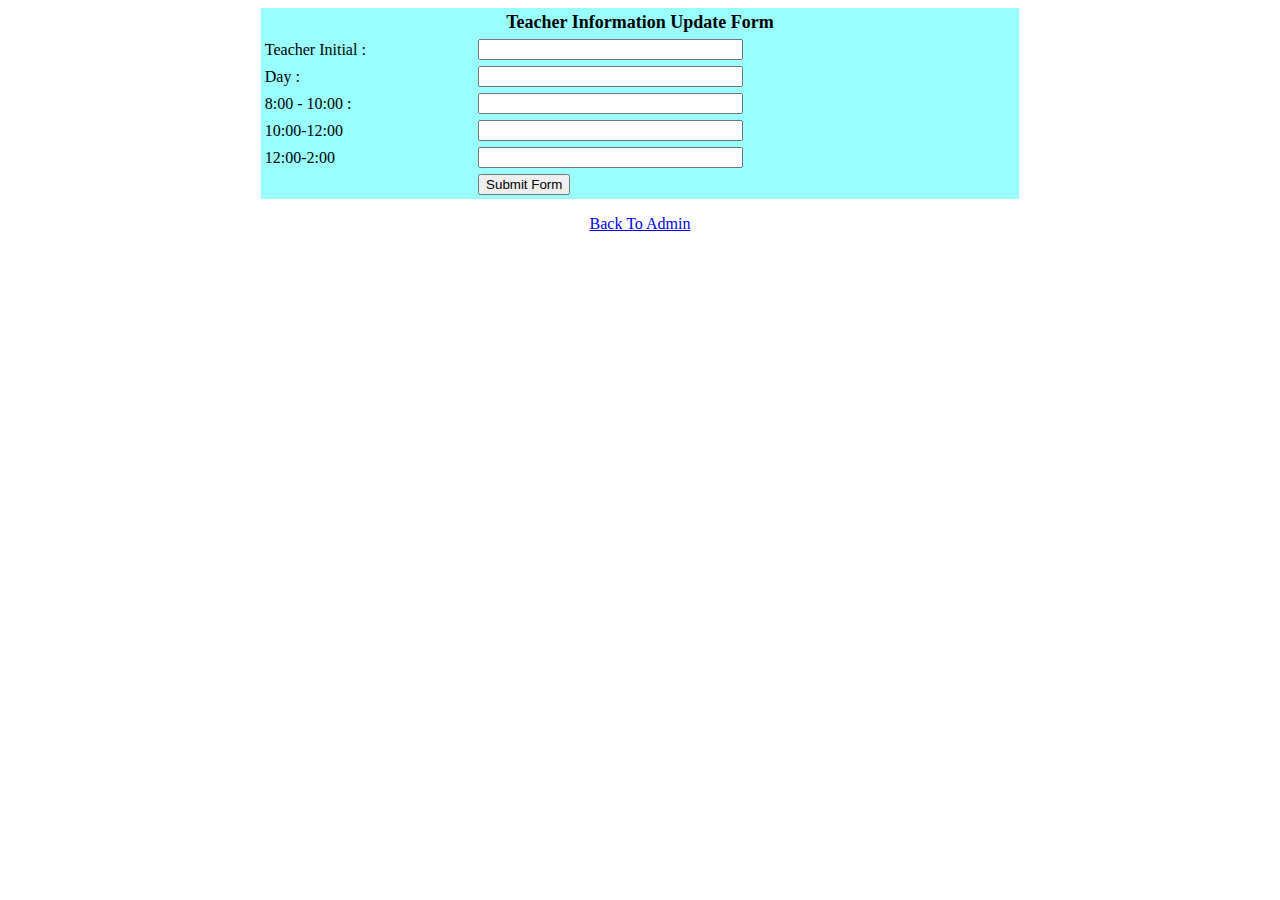
<file: Tupdate.html>
<?php 
		session_start();
		echo "Welcome ".$_SESSION['CurrentUser'];
?>
<html>
<script>
function validateForm() {
    var x = document.forms["f1"]["initial"].value;
    if (x == null || x == "") {
        alert("Teacher initial must be filled out");
        return false;
    }


var y = document.forms["f1"]["day"].value;
    if (y == null || y == "") {
        alert("Day must be filled out");
        return false;
    }


var z= document.forms["f1"]["time1"].value;
    if (z == null || z == "") {
        alert("Time 8:00-10:00 must be filled out");
		return false;
        
    }
var w = document.forms["f1"]["time2"].value;
    if (w == null || w == "") {
        alert("10:00-12:00 must be filled out");
        
    }
	var p = document.forms["f1"]["time3"].value;
    if (p == null || p== "") {
        alert("12:00-2:00 must be filled out");
		return false;
        
    }
}


</script>
<body>
<form name="f1" method="post"  action="Tupdate.php" onsubmit="return validateForm() ">
<table cellpadding="2" width="60%" height:"160%" bgcolor="99FFFF" align="center"
cellspacing="2">

<tr>
<td colspan=2>
<center><font size=4><b>Teacher Information Update Form</b></font></center>
</td>
</tr>


<tr>
<td> Teacher Initial :</td>
<td><input type="text" name="initial" size="30"></td>
</tr>


<tr>
<td> Day :</td>
<td><input type="text" name="day" size="30"></td>
</tr>

<tr>
<td>8:00 - 10:00 :</td>
<td><input type="text" name="time1" size="30"></td>
</tr>


<tr>
<td>10:00-12:00 </td>
<td><input type="text" name="time2" size="30"></td>
</tr>
<tr>
<td>12:00-2:00 </td>
<td><input type="text" name="time3" size="30"></td>
</tr>



<tr>
<td></td>
<td colspan="2"><input type="submit" value="Submit Form" /></td>
</tr>
</table>
</form>
<p align="center"> <a  href="admin1.php" >Back To Admin </a> </p>
</body>
</html>
</file>
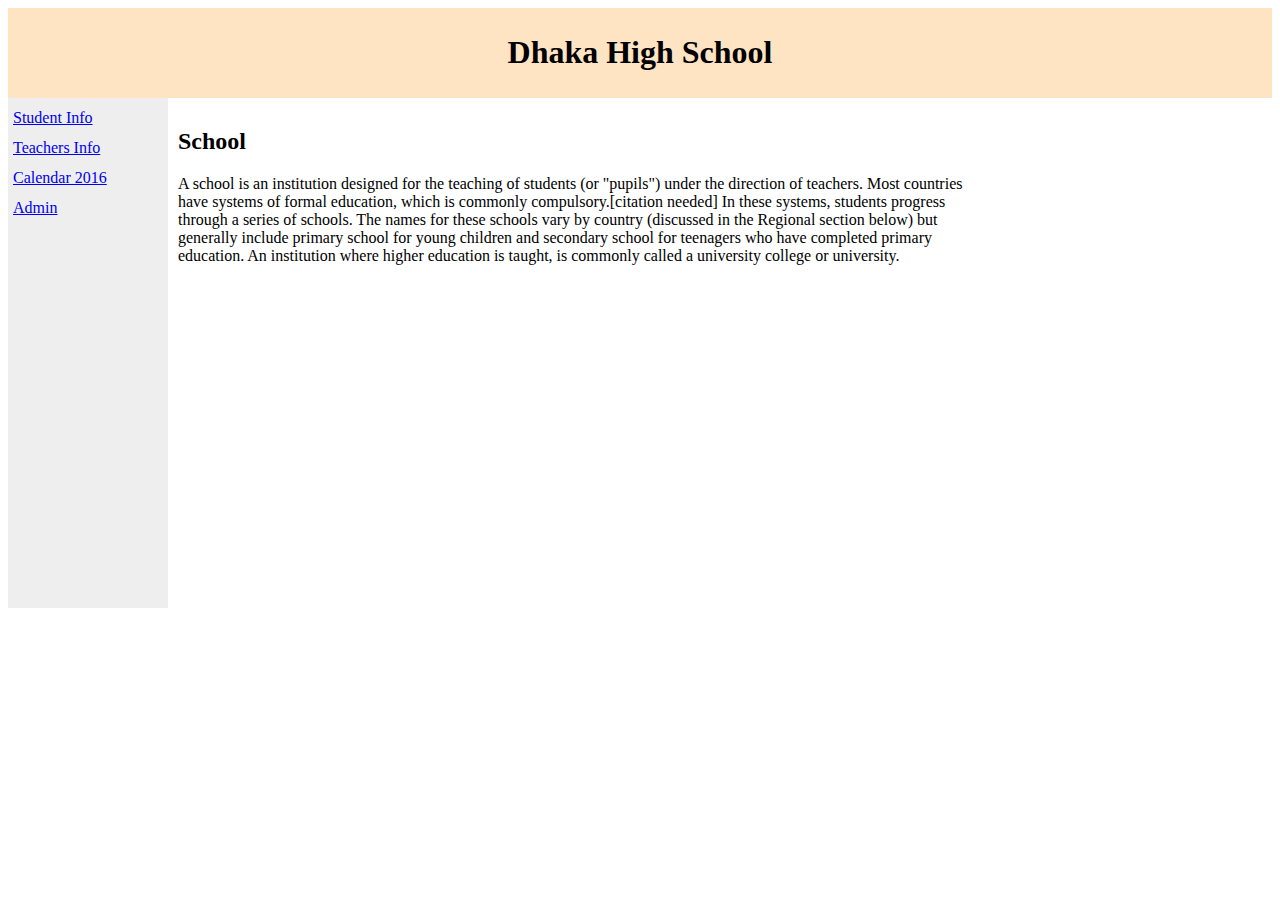
<file: UI.html>
<!DOCTYPE html>
<html>
<head>
<style>
#header {
    background-color:Bisque ;
    color:Black ;
    text-align:center;
    padding:5px;
}
#nav {
    line-height:30px;
    background-color:#eeeeee;
    height:500px;
    width:150px;
    float:left;
    padding:5px;	      
}
#section {
    width:800px;
    float:left;
    padding:10px;	 	 
}
#footer {
    background-color:black;
    color:white;
    clear:both;
    text-align:center;
   padding:5px;	 	 
}
</style>
</head>
<body>

<div id="header">
<h1>Dhaka High School</h1>
</div>

<div id="nav">
<a href="studentUI.html">Student Info</a> <br>
<a href="teacher.html">Teachers Info</a><br>
<a href="Calendar.pdf">Calendar 2016</a><br>
<a href="login1.php">Admin</a> <br>
</div>

<div id="section">
<h2>School</h2>
<p>
A school is an institution designed for the teaching of students (or "pupils") under the direction of teachers. Most countries have systems of formal education, which is commonly compulsory.[citation needed] In these systems, students progress through a series of schools. The names for these schools vary by country (discussed in the Regional section below) but generally include primary school for young children and secondary school for teenagers who have completed primary education. An institution where higher education is taught, is commonly called a university college or university.
</div>



</body>
</html>
</file>
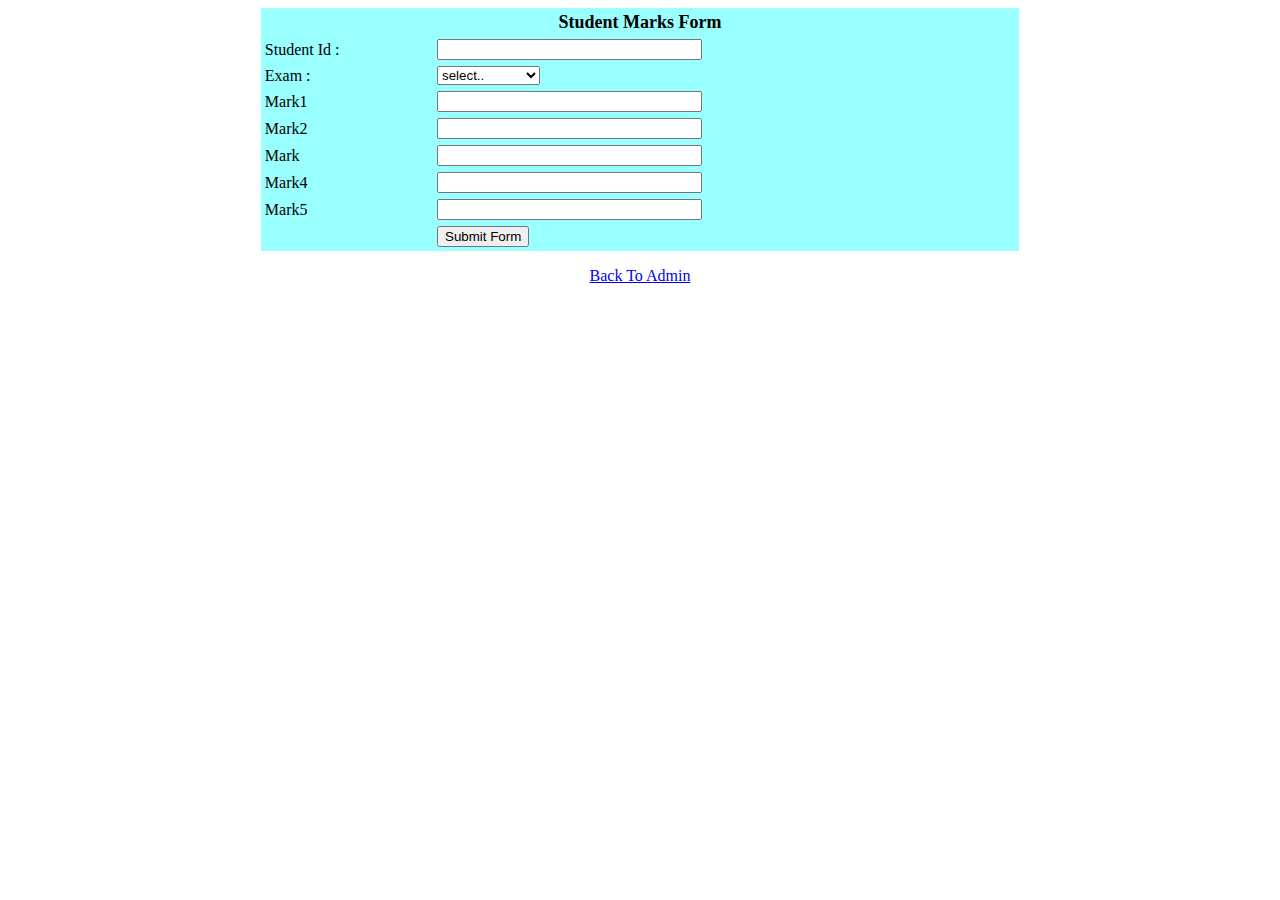
<file: updatemark.html>
<?php 
		session_start();
		echo "Welcome ".$_SESSION['CurrentUser'];
?>
<html>
<title>Student marks </title>

<script>
function validateForm() {
    var x = document.forms["f1"]["s_id"].value;
    if (x == null || x == "") {
        alert("Student Id must be filled out");
        return false;
    }


var y = document.forms["f1"]["exam"].value;
    if (y == null || y == "") {
        alert("exam must be filled out");
        return false;
    }


var z= document.forms["f1"]["mark1"].value;
    if (z == null || z == "") {
        alert("mark1 must be filled out");
		return false;
        
    }
var w = document.forms["f1"]["mark2"].value;
    if (w == null || w == "") {
        alert("mark2 must be filled out");
        
    }
	var p = document.forms["f1"]["mark3"].value;
    if (p == null || p== "") {
        alert("mark3 must be filled out");
		return false;
        
    }
	
	var q = document.forms["f1"]["mark4"].value;
    if (q == null || q== "") {
        alert("mark4 must be filled out");
		return false;
        
    }
	
	var r = document.forms["f1"]["mark5"].value;
    if (r == null || r== "") {
        alert("mark5 must be filled out");
		return false;
        
    }
}


</script>
<body>
<form name="f1" method="post"  action="updatemark.php" onsubmit="return validateForm() ">
<table cellpadding="2" width="60%" height:"160%" bgcolor="99FFFF" align="center"
cellspacing="2">

<tr>
<td colspan=2>
<center><font size=4><b>Student Marks Form</b></font></center>
</td>
</tr>


<tr>
<td> Student Id :</td>
<td><input type="text" name="s_id" size="30"></td>
</tr>


<tr>
<td>Exam :</td>
<td><select name="exam">
<option value='' selected>select..</option>
<option value='1st Mid Term'>1st Mid Term</option>
<option value='2nd Mid Term'>2nd Mid Term</option>
<option value='Final'>Final </option>

</select></td>
</tr>


<tr>
<td>Mark1</td>
<td><input type="text" name="mark1" size="30"></td>
</tr>


<tr>
<td>Mark2 </td>
<td><input type="text" name="mark2" size="30"></td>
</tr>

<tr>
<td>Mark </td>
<td><input type="text" name="mark3" size="30"></td>
</tr>

<tr>
<td>Mark4 </td>
<td><input type="text" name="mark4" size="30"></td>
</tr>
<tr>
<td>Mark5 </td>
<td><input type="text" name="mark5" size="30"></td>
</tr>

<tr>
<td></td>
<td colspan="2"><input type="submit" value="Submit Form" /></td>
</tr>
</table>
</form>
<p align="center"> <a  href="admin1.php" >Back To Admin </a> </p>
</body>
</html>
</file>
<file: fontend/css/style.css>
html, body, div, span, applet, object, iframe,
h1, h2, h3, h4, h5, h6, p, blockquote, pre,
a, abbr, acronym, address, big, cite, code,
del, dfn, em, img, ins, kbd, q, s, samp,
small, strike, strong, sub, sup, tt, var,
b, u, i, center,
dl, dt, dd, ol, ul, li,
fieldset, form, label, legend,
table, caption, tbody, tfoot, thead, tr, th, td,
article, aside, canvas, details, figcaption, figure, 
footer, header, hgroup, menu, nav, section, summary,
time, mark, audio, video {
	margin: 0;
	padding: 0;
	border: 0;
	font-size: 100%;
	font: inherit;
	vertical-align: baseline;
}

*, *:before, *:after {
	-moz-box-sizing: border-box;
	-webkit-box-sizing: border-box;
	box-sizing: border-box;
}

article, aside, details, figcaption, figure, 
footer, header, hgroup, menu, nav, section {
	display: block;
}

img {
	vertical-align: middle;
}

ol, ul {
	list-style: none;
}

blockquote, q {
	quotes: none;
}

blockquote:before, blockquote:after,
q:before, q:after {
	content: '';
	content: none;
}

table {
	border-collapse: collapse;
	border-spacing: 0;
}

a[href], label[for], select, 
input[type=checkbox], input[type=radio] {
	cursor: pointer;
}

button, input[type=button], input[type=image], 
input[type=reset], input[type=submit] {
	padding: 0;
	overflow: visible;
	cursor: pointer;
}

button::-moz-focus-inner, 
input[type=button]::-moz-focus-inner, 
input[type=image]::-moz-focus-inner, 
input[type=reset]::-moz-focus-inner, 
input[type=submit]::-moz-focus-inner {
	border: 0;
}

.hide {
	position: absolute !important;
	left: -9999em !important;
}

.clearfix:after {
	content: "";
	display: block;
	clear: both;
}

h1, h2, h3, h4, h5, h6 {
	font-weight: normal;
}

strong {
	font-weight: bold;
}

em {
	font-style: italic;
}

del {
	text-decoration: line-through;
}

th, td {
	vertical-align: top;
}

th {
	font-weight: normal;
	text-align: left;
}

address, cite, dfn {
	font-style: normal;
}

abbr, acronym {
	border-bottom: 1px dotted #999;
	cursor: help;
}

sub, 
sup {
	position: relative;
	font-size: 75%;
	line-height: 0;
}

sup {
	top: -0.5em;
}

sub {
	bottom: -0.25em;
}

textarea {
	 overflow: auto;
}


/* Normalized Styles
------------------------------------------------------------------------------*/

body {
	font: 16px/30px Arial, Helvetica, sans-serif;
	color: #6f7784;
	background: #fff;
}

input, textarea, select, button {
	outline: none;
	font-family: Arial, Helvetica, sans-serif;
}

a, a:visited, a:focus, a:active {
	text-decoration: none;
	color: #008bc4;
}

a:hover {
	text-decoration: underline;
}


/* Container
------------------------------------------------------------------------------*/

.container {
	position: relative;
	width: 1200px;
	margin: 0 auto;
}

/* Header
------------------------------------------------------------------------------*/

#header {
	padding: 8px 0 20px 0;
	z-index: 99;
	position: relative;
}

#logo {
	width: 121px;
	height: 134px;
	display: block;
	cursor: pointer;
	margin: 0 auto -82px;
	text-indent: -9999em;
	background: url(../images/logo.png) no-repeat;
	position: relative;
	z-index: 3;
}


/* Navigation
------------------------------------------------------------------------------*/

#menu {
	text-align: center;
}

#menu ul {
	padding: 0 80px;
	display: inline-block;
}

#menu li {
	float: left;
	padding: 0 24px;
}

#menu a {
	font-size: 21px;
	line-height: 28px;
	color: #8c929c;
	font-family: 'BebasNeue';
	display: block;
}

#menu a:hover,
#menu .current a {
	color: #008bc4;
	text-decoration: underline;
}


/* main-content
------------------------------------------------------------------------------*/

.content {
	overflow: hidden;
	padding-bottom: 10px;
}

.main-content {
	float: left;
	width: 58.333%;
	padding: 0 15px;
}

.divider {
	background: #2c4167 url(../images/bg_white_arrow.png) no-repeat 50% 0;
	height: 80px;
	position: relative;
	margin-top: 3px;
	margin-bottom: 37px;
}

.divider:after {
	background: url(../images/bg_white.png) no-repeat 50% 0;
	height: 30px;
	position: absolute;
	content: "";
	left: 0;
	right: 0;
	bottom: 0;
}

.posts-con article {
	border-bottom: 1px solid #d8dbe1;
	padding-bottom: 40px;
	margin-bottom: 41px;
}

.slider-con {
	padding: 9px 0 77px 0;
	margin-right: -20px;
}

.slider-con .slide li {
	padding: 0 19px 19px 0;
	float: left;
}

.slider-con .slide li img{
	border-radius: 6px;
}

.slider-con .bx-pager {
	text-align: center;
	padding-top: 18px;
	padding-right: 20px;
}

.slider-con .bx-pager-item {
	display: inline-block;
	padding: 0 2px;
}

.slider-con .bx-pager-item a {
	width: 16px;
	text-indent: -999em;
	height: 17px;
	display: block;
	background: url(../images/bg_slider_nav_2.png) no-repeat;
}

.slider-con .bx-pager-item a.active,
.slider-con .bx-pager-item a:hover {
	background-position: -16px 0;
}

.slider-con .bx-controls-direction {
	display: none;
}

.posts-con article.last {
	border-bottom: none;
}

.posts-con .current-date {
	margin-top: 9px;
}

.posts-con h3 {
	font-weight: bold;
	font-size: 16px;
	line-height: 22px;
	padding-top: 4px;
	padding-bottom: 22px;
}

.posts-con .info {
	overflow: hidden;
}

.posts-con .info-line {
	font-size: 16px;
	line-height: 20px;
	padding-bottom: 20px;
}

.posts-con .info-line .time {
	padding: 0 20px 0 25px;
	background: url(../images/ico_time.png) no-repeat 0 3px;
	display: inline-block;
}

.posts-con .info-line .place {
	padding: 0 20px 0 25px;
	background: url(../images/ico_place.png) no-repeat 0 3px;
	display: inline-block;
}

h1.single{
	margin: 0 15px 0 15px;
}

/* sidebar
------------------------------------------------------------------------------*/

#sidebar {
	width: 33.3%;
	float: right;
	padding: 0 15px;
}

#sidebar h2 {
	text-align: left;
	padding-bottom: 27px;
}

#sidebar .widget {
	padding-bottom: 85px;
}

#sidebar .sidemenu {
	padding-top: 9px;
}

#sidebar .sidemenu a {
	border: 1px solid #d7dbe1;
	border-radius: 4px;
	display: block;
	margin-bottom: 8px;
	height: 45px;
	line-height: 43px;
	padding: 0 0 0 15px;
	font-family: 'BebasNeue';
	color: #7e8798;
	font-size: 24px;
	position: relative;
}

.mac #sidebar .sidemenu a {
	padding: 3px 0 0 15px;
}

#sidebar .sidemenu a:hover:after,
#sidebar .sidemenu .current a:after {
	position: absolute;
	content: "";
	left: -8px;
	top: 15px;
	width: 0;
	height: 0;
	border-style: solid;
	border-width: 7.5px 7px 7.5px 0;
	border-color: transparent #008cc4 transparent transparent;
}

#sidebar .sidemenu .current a,
#sidebar .sidemenu a:hover {
	border: 1px solid #008bc4;
	color: #fff;
	background: #008bc4;
	text-decoration: none;
}

#sidebar .sidemenu .current a .nr,
#sidebar .sidemenu a:hover .nr {
	background: #2c4167;
}

#sidebar .sidemenu a .nr {
	height: 27px;
	width: 47px;
	display: block;
	border-radius: 3px;
	float: right;
	background: #e7e8ec;
	line-height: 27px;
	font-size: 15px;
	margin: 8px;
	font-family: Arial, Helvetica, sans-serif;
	text-align: center;
}

.mac #sidebar .sidemenu a .nr {
	margin: 5px 8px 8px 8px;
}

#sidebar .calendar .head {
	overflow: hidden;
	height: 45px;
	line-height: 43px;
	border-radius: 4px;
	border: 1px solid #d8dbe1;
	text-align: center;
	font-size: 24px;
	font-family: 'BebasNeue';
	padding: 0 15px;
	margin-bottom: 7px;
}

#sidebar .calendar .head .next,
#sidebar .calendar .head .prev {
	background: url(../images/bg_arrow_nav.png) no-repeat;
	height: 17px;
	width: 26px;
	display: block;
	float: left;
	margin: 13px 0 -30px 0;
}

#sidebar .calendar .head .next {
	float: right;
	background-position: -26px 0;
}

.mac #sidebar .calendar .head h4{
	padding-top: 4px;
}

#sidebar .calendar .table {
	margin: 0 -3px;
}

#sidebar .calendar table {
	width: 100%;
}

#sidebar .calendar table tr {
}

#sidebar .calendar th {
	font-family: 'BebasNeue';
	font-size: 18px;
	line-height: 24px;
	color: #a8adb7;
	text-align: center;
	padding-bottom: 3px;
}

#sidebar .calendar td {
	font-family: 'BebasNeue';
	font-size: 24px;
	line-height: 46px;
	color: #7e8798;
	font-weight: bold;
	text-align: center;
}

#sidebar .calendar td.disable {
	color: #c5c9d1;
}

#sidebar .calendar td.archival>div {
	background: #e6e8ec;
	border-color: #e6e8ec;
	border: 1px solid #e6e8ec;
}

#sidebar .calendar td.upcoming>div {
	background: #008bc4;
	color: #fff;
	border: 1px solid #008bc4;
}

#sidebar .calendar td.upcoming>div.hover {
	background: #2c4167;
	border: 1px solid #2c4167;
}

#sidebar .calendar td>div {
	border-radius: 4px;
	border: 1px solid #d8dbe1;
	margin: 3px;
	display: block;
}

.mac #sidebar .calendar td>div {
	padding-top: 4px;
}

#sidebar .calendar .tooltip {
	position: relative;
	z-index: 2;
}

#sidebar .calendar .tooltip .holder {
	display: none;
	position: absolute;
	top: -72px;
	left: -382px;
	border-radius: 4px;
	background: #2b4167;
	text-align: left;
	font-size: 14px;
	line-height: 24px;
	color:#fff;
	font-family: Arial, Helvetica, sans-serif;
	width: 375px;
	padding: 14px 20px 13px 20px;
	font-weight: normal;
}

#sidebar .calendar .tooltip .holder:after {
	position: absolute;
	top: 91px;
	right: -4px;
	content: "";
	width: 0;
	height: 0;
	border-style: solid;
	border-width: 4px 0 4px 4px;
	border-color: transparent transparent transparent #2c4167;
}

#sidebar .calendar .tooltip h4 {
	font-weight: bold;
	padding-bottom: 10px;
}

#sidebar .calendar .tooltip .info-line {
	color: #899ec4;
	padding-bottom: 9px;
}

#sidebar .calendar .tooltip .time {
	padding: 0 29px 0 23px;
	background: url(../images/ico_time_2.png) no-repeat 0 3px;
	display: inline-block;
}

#sidebar .calendar .tooltip .place {
	padding: 0 20px 0 22px;
	background: url(../images/ico_place_2.png) no-repeat 0 3px;
	display: inline-block;
}

#sidebar .calendar .note {
	padding: 37px 0 0 0;
}

#sidebar .calendar .note p {
	position: relative;
	padding-left: 34px;
	padding-right: 44px;
	float: left;
}

#sidebar .calendar .note p:after {
	position: absolute;
	background: #008bc4;
	content: "";
	height: 22px;
	width: 22px;
	display: block;
	border: 4px solid #fff;
	box-shadow: 0 0 0 1px #d8dbe1;
	top: 5px;
	left: 1px;
	border-radius: 4px;
}

#sidebar .calendar .note .archival-note:after {
	background: #ced0d5;
}

#sidebar .list ul {
	margin-right: -25px;
}

#sidebar .list li {
	float: left;
	padding: 0 19px 19px 0;
}

#sidebar .list li img {
	border-radius: 6px;
}

#sidebar .list .btn {
	padding: 0 26px;
}

#sidebar .btn-holder {
	padding-top: 4px;
}

/* slider
------------------------------------------------------------------------------*/

.slider {
	height: 600px;
	position: relative;
	overflow: hidden;
	margin-bottom: 94px;
}

.slider .bxslider li {
	background: url(../images/pic_slide2.jpg) no-repeat 50% 50%;
	background-size: cover;
	height: 600px;
}

.slider .info {
	float: right;
	padding: 122px 15px 0 0;
}

.slider .info h2 {
	color: #fff;
	font-family: 'BebasNeue';
	font-weight: 300;
	font-size: 72px;
	line-height: 84px;
	padding-bottom: 110px;
	text-align: left;
}

.slider .info h2 span {
	color: #fff;
	font-family: 'BebasNeue';
	font-weight: 700;
	font-size: 84px;
	line-height: 101px;
	border-radius: 4px;
	background: #008bc4;
	padding: 1px 23px 5px 23px;
	display: inline-block;
}

.mac .slider .info h2 span {
	line-height: 81px;
	padding-top: 20px;
}

.slider .info a {
	color: #fff;
	font-family: 'BebasNeue';
	font-size: 40px;
	line-height: 48px;
	font-weight: 300;
	padding-right: 63px;
	background: url(../images/bg_arrow.png) no-repeat 100% 50%;
}

.slider:after {
	position: absolute;
	background: url(../images/bg_white_arrow.png) no-repeat;
	height: 30px;
	width: 117px;
	top: 0;
	left: 50%;
	margin: 0 0 0 -59px;
	content: "";
}

.slider .bg-bottom {
	position: absolute;
	background: url(../images/bg_white.png) no-repeat;
	height: 30px;
	width: 1920px;
	bottom: 0;
	left: 50%;
	margin: 0 0 0 -960px;
	content: "";
}

.slider .bx-controls-direction {
	display: none;
}

.slider .bx-pager {
	position: absolute;
	bottom: 8px;
	left: 0;
	right: 0;
	text-align: center;
	z-index: 999;
}

.slider .bx-pager-item {
	display: inline-block;
	padding: 0 2px;
}

.slider .bx-pager-item a {
	display: block;
	background: url(../images/bg_slider_nav.png) no-repeat;
	height: 13px;
	width: 12px;
	text-indent: -999em;
}

.slider .bx-pager-item a.active,
.slider .bx-pager-item a:hover {
	background-position: -12px 0;
}

/* posts
------------------------------------------------------------------------------*/

.posts {
	overflow: hidden;
	padding-bottom: 91px;
}

.posts article {
	width: 50%;
	float: left;
	padding: 0 15px;
}

.posts .pic {
	float: left;
	margin-right: 30px;
	margin-top: 6px;
}

.posts .info {
	overflow: hidden;
	padding-right: 10px;
}

.posts .info h3 {
	overflow: hidden;
	color: #008bc3;
	font-family: 'BebasNeue';
	font-size: 30px;
	line-height: 34px;
	padding-bottom: 11px;
}

/* news
------------------------------------------------------------------------------*/

.news {
	overflow: hidden;
	background: #2c4167;
	padding: 57px 0 70px 0;
}

h1,
h2 {
	color: #7e8798;
	font-size: 60px;
	font-family: 'BebasNeue';
	line-height: 68px;
	font-weight: 300;
	text-align: center;
	padding-bottom: 53px;
}

h1 {
	text-align: left;
	padding-bottom: 18px;
}

.news h2 {
	color: #fff;
}

.news article {
	width: 50%;
	float: left;
	padding: 0 15px;
}

.news .pic {
	float: left;
	margin-right: 25px;
	margin-top: 4px;
}

.news .pic img {
	border-radius: 5px;
}

.news .info {
	overflow: hidden;
	color: #fff;
	font-size: 14px;
	line-height: 20px;
}

.news .info h4 {
	color: #8ed3ef;
	font-size: 14px;
	line-height: 20px;
	font-weight: bold;
}

.news .info .date {
	color: #899ec4;
	font-size: 12px;
	line-height: 20px;
	padding-bottom: 10px;
}

.news .info p {
	padding-bottom: 11px;
}

.news .more {
	padding-right: 23px;
	background: url(../images/bg_arrow_blue.png) no-repeat 100% 50%;
	color: #8ed3ef;
}

.more {
	padding-right: 23px;
	background: url(../images/bg_arrow_blue_dark.png) no-repeat 100% 50%;
	color: #008bc4;
}

.btn-holder {
	text-align: center;
	clear: both;
	padding: 65px 0 0 0;
}

a.btn,
.btn {
	color: #7d8797;
	border-radius: 4px;
	background: #fff;
	font-size: 16px;
	height: 46px;
	line-height: 46px;
	display: inline-block;
	padding: 0 21px;
	border: none;
}

a.btn.blue,
.btn.blue {
	background: #008bc4;
	color: #fff;
}

/* events
------------------------------------------------------------------------------*/

.events {
	padding: 57px 0 100px 0;
}

.events article {
	width: 25%;
	float: left;
	padding: 0 15px;
	font-size: 14px;
	line-height: 20px;
}

.current-date {
	width: 70px;
	float: left;
	border-radius: 4px;
	background-color: #008bc3;
	margin-right: 30px;
	margin-top: 4px;
	text-align: center;
	font-family: 'BebasNeue';
	color: #fff;
	font-size: 16px;
	padding: 3px;
	line-height: 20px;
}

.current-date .date {
	background-color: #fff;
	color: #008bc3;
	font-size: 40px;
	border-radius: 4px;
	line-height: 49px;
	margin-top: 3px;
	font-weight: bold;
}

.events .info {
	overflow: hidden;
}

.events .info p {
	padding-bottom: 13px;
	min-height: 153px;
}

/* info-request
------------------------------------------------------------------------------*/

.info-request {
	border-radius: 4px;
	background: #2b4167 url(../images/ico_information.png) no-repeat 35px 35px;
	display: block;
	padding: 0 0 0 138px;
	margin: 0 15px 100px 15px;
	height: 134px;
	overflow: hidden;
}

.info-request:hover {
	text-decoration: none;
}

.info-request .holder {
	width: 70%;
	display: block;
	float: left;
}

.info-request .arrow {
	width: 25%;
	display: block;
	float: right;
	height: 100%;
	background: #008bc4 url(../images/bg_arrow_information.png) no-repeat 50% 50%;
}

.info-request .title {
	color: #fff;
	font-size: 60px;
	font-family: 'BebasNeue';
	line-height: 60px;
	padding: 26px 0 0 0;
	display: block;
	font-weight: 300;
}

.info-request .text {
	color: #899ec4;
	font-size: 14px;
	line-height: 20px;
	margin: -2px 0 0 0;
	display: block;
	text-transform: uppercase;
}

/* Content
------------------------------------------------------------------------------*/

#content {
	float: right;
	width: 760px;
}


/* Footer
------------------------------------------------------------------------------*/

#footer {
	clear: both;
	background: #2c4167 url(../images/bg_white_arrow.png) no-repeat 50% 0;
	overflow: hidden;
	padding: 91px 0 0 0;
	font-size: 14px;
	color: #fff;
	line-height: 20px;
}

#footer article {
	float: left;
	width: 25%;
	padding: 0 15px;
}

#footer h3 {
	color: #fff;
	font-size: 48px;
	font-family: 'BebasNeue';
	line-height: 52px;
	display: block;
	padding-bottom: 37px;
	font-weight: 300;
}

#footer a {
	color: #fff;
}

#footer .col-1 li {
	border-bottom: 1px solid #3c5177;
	padding-top: 1px;
	padding-bottom: 16px;
	margin-bottom: 20px;
}

#footer .col-1 li a {
	padding-left: 52px;
	display: block;
	position: relative;
}

#footer .col-1 li a:after {
	background: url(../images/ico_contacts.png) no-repeat;
	width: 32px;
	height: 32px;
	position: absolute;
	top: 4px;
	left: 0;
	content: "";
}

#footer .col-1 .mail {
	padding-bottom: 21px;
	margin-bottom: 25px;
}

#footer .col-1 .mail a:after {
	background: url(../images/ico_contacts.png) no-repeat 0 -32px;
	height: 22px;
	top: -1px;
}

#footer .col-1 .phone a:after {
	background: url(../images/ico_contacts.png) no-repeat 0 -54px;
	height: 32px;
	top: -6px;
}

#footer .last {
	border: none !important;
}

#footer .col-2 li {
	border-bottom: 1px solid #3c5177;
	padding-bottom: 9px;
	margin-bottom: 9px;
}

#footer .col-2 li a {
	padding-left: 20px;
	background: url(../images/bg_arrow_blue.png) no-repeat 0 50%;
}

#footer .col-2 li.last{
	margin-bottom: 0;
}

#footer article p {
	padding-bottom: 17px;
}

#footer .col-3 li {
	padding: 0 10px 10px 0;
	float: left;
}

#footer .col-3 li a {
	background: #8ed3ef;
	display: block;
	width: 119px;
	height: 35px;
	line-height: 35px;
	color: #46788d;
	font-size: 14px;
	border-radius: 4px;
	padding-left: 35px;
	text-align: center;
	position: relative;
	overflow: hidden;
}

#footer .col-3 li a:after {
	background: #81c6e2 url(../images/ico_social.png) no-repeat 9px 8px;
	position: absolute;
	content: "";
	top: 0;
	left: 0;
	bottom: 0;
	width: 35px;
}

#footer .col-3 .google-plus a:after {
	background-position: -26px 8px;
}

#footer .col-3 .twitter a:after {
	background-position: 9px -27px;
}

#footer .col-3 .pinterest a:after {
	background-position: -26px -27px;
}

#footer input {
	border-radius: 4px;
	background-color: #1e2d49;
	height: 52px;
	padding: 16px 20px;
	width: 100%;
	color: #fff;
	border: none;
	font-size: 14px;
	margin-bottom: 10px;
}

#footer button {
	border-radius: 4px;
	background: #fff;
	height: 52px;
	line-height: 52px;
	padding: 0 20px;
	width: 100%;
	color: #7e8798;
	border: none;
	font-size: 16px;
	margin-bottom: 10px;
}

#footer input::-webkit-input-placeholder {
	color:#fff;
}
#footer input::-moz-placeholder {
	color:#fff;
}

#footer .copy {
	display: block;
	text-align: center;
	clear: both;
	color: #899ec4;
	padding: 34px 0 26px 0;
}


/*! fancyBox v2.1.3 fancyapps.com | fancyapps.com/fancybox/#license */
.fancybox-wrap,
.fancybox-skin,
.fancybox-outer,
.fancybox-inner,
.fancybox-image,
.fancybox-wrap iframe,
.fancybox-wrap object,
.fancybox-nav,
.fancybox-nav span,
.fancybox-tmp
{
	padding: 0;
	margin: 0;
	border: 0;
	outline: none;
	vertical-align: top;
}

.fancybox-wrap {
	position: absolute;
	top: 0;
	left: 0;
	z-index: 8020;
}

.fancybox-skin {
	position: relative;
	background: #fff;
	color: #000;
	text-shadow: none;
	border-radius: 4px;
}

.fancybox-opened {
	z-index: 8030;
}

.fancybox-opened .fancybox-skin {
}

.fancybox-outer, .fancybox-inner {
	position: relative;
}

.fancybox-inner {
	overflow: hidden;
}

.fancybox-type-iframe .fancybox-inner {
	-webkit-overflow-scrolling: touch;
}

.fancybox-error {
	color: #444;
	font: 14px/20px "Helvetica Neue",Helvetica,Arial,sans-serif;
	margin: 0;
	padding: 15px;
	white-space: nowrap;
}

.fancybox-image, .fancybox-iframe {
	display: block;
	width: 100%;
	height: 100%;
}

.fancybox-image {
	max-width: 100%;
	max-height: 100%;
}

.fancybox-close {
	position: absolute;
	top: -10px;
	right: -10px;
	width: 50px;
	height: 50px;
	cursor: pointer;
	z-index: 8040;
	background: url(../images/ico_close.png) no-repeat;
}

.fancybox-tmp {
	position: absolute;
	top: -99999px;
	left: -99999px;
	visibility: hidden;
	max-width: 99999px;
	max-height: 99999px;
	overflow: visible !important;
}

/* Overlay helper */

.fancybox-lock {
	overflow: hidden;
}

.fancybox-overlay {
	position: absolute;
	top: 0;
	left: 0;
	overflow: hidden;
	display: none;
	z-index: 8010;
	background: url(../images/bg_blue.png);
}

.fancybox-overlay-fixed {
	position: fixed;
	bottom: 0;
	right: 0;
}

.fancybox-lock .fancybox-overlay {
	overflow: auto;
	overflow-y: scroll;
}

#fancy {
	display: none;
	padding: 19px 22px 26px 22px;
}

#fancy h2 {
	font-size: 48px;
	line-height: 48px;
	padding-bottom: 33px;
}

#fancy .left {
	float: left;
	padding: 0 4px;
}

#fancy .right {
	float: right;
	padding: 0 4px;
}

#fancy fieldset {
	width: 370px;
	background: #e6e8ec url(../images/ico_form.png) no-repeat 21px 19px;
	border-radius: 4px;
	height: 52px;
	margin-bottom: 8px;
}

#fancy .name {
	background-position: 21px -33px;
}

#fancy .subject {
	background-position: 21px -85px;
}

#fancy .question {
	background-position: 21px -137px;
	height: 172px;
}

#fancy input {
	height: 52px;
	font-size: 14px;
	color: #7e8798;
	border: none;
	background: none;
	width: 100%;
	padding: 16px 10px 16px 60px;
}

#fancy textarea {
	height: 172px;
	font-size: 14px;
	color: #7e8798;
	border: none;
	background: none;
	width: 100%;
	padding: 18px 10px 18px 60px;
	resize: none;
}

#fancy textarea::-webkit-input-placeholder,
#fancy input::-webkit-input-placeholder {
	color:#7e8798;
}
#fancy textarea::-moz-placeholder,
#fancy input::-moz-placeholder {
	color:#7e8798;
}

#fancy .btn-holder {
	padding-top: 32px;
}

#fancy .btn {
	width: 230px;
	height: 52px;
	line-height: 52px;
}

.crf-s {
	outline: none;
	line-height: 20px;
	margin: 0 0 8px 0;
	position: relative;
	cursor: pointer;
	height: 52px;
	font-size: 14px;
	color: #7e8798;
	border: none;
	background: none;
	width: 100%;
	display: block;
	padding: 16px 10px 16px 60px;
}

.crf-s:after {
	position: absolute;
	display: block;
	content: "";
	top: 0;
	right: 0;
	bottom: 0;
	width: 52px;
	border-left: 1px solid #d0d2d5;
	background: url(../images/bg_arrow_select.png) no-repeat 19px 23px;
}

.crf-sm li {
	cursor: pointer;
}

.crf-sm {
	position: absolute;
	border: 1px solid #cccccc;
	display: none;
	overflow: auto;
	max-height: 300px;
	z-index: 9999;
	border: 1px solid #cbcbcb;
	background: #e6e8ec;
	-moz-box-sizing: border-box;
	-webkit-box-sizing: border-box;
	box-sizing: border-box;
	color: #555555;
	font-size: 14px;
	padding: 5px 20px;
	line-height: 24px;
}


/* Fonts
------------------------------------------------------------------------------*/ 

@font-face {
	font-family: 'BebasNeue';
    src: url('../fonts/BebasNeueBold.eot');
    src: url('../fonts/BebasNeueBold.eot?#iefix') format('embedded-opentype'),
         url('../fonts/BebasNeueBold.woff') format('woff'),
         url('../fonts/BebasNeueBold.ttf') format('truetype'),
         url('../fonts/BebasNeueBold.svg#BebasNeueBold') format('svg');
    font-weight: 700;
    font-style: normal;
}

@font-face {
	font-family: 'BebasNeue';
    src: url('../fonts/BebasNeueRegular.eot');
    src: url('../fonts/BebasNeueRegular.eot?#iefix') format('embedded-opentype'),
         url('../fonts/BebasNeueRegular.woff') format('woff'),
         url('../fonts/BebasNeueRegular.ttf') format('truetype'),
         url('../fonts/BebasNeueRegular.svg#BebasNeueRegular') format('svg');
    font-weight: 500;
    font-style: normal;
}

@font-face {
	font-family: 'BebasNeue';
    src: url('../fonts/BebasNeueBook.eot');
    src: url('../fonts/BebasNeueBook.eot?#iefix') format('embedded-opentype'),
         url('../fonts/BebasNeueBook.woff') format('woff'),
         url('../fonts/BebasNeueBook.ttf') format('truetype'),
         url('../fonts/BebasNeueBook.svg#BebasNeueBook') format('svg');
    font-weight: 300;
    font-style: normal;
}

/* Media
------------------------------------------------------------------------------*/ 

@media screen and (max-width: 1220px) {

	.container {
		width: 100%;
	}

	#header {
		overflow: hidden;
		padding-bottom: 60px;
		margin-bottom: -40px;
	}
	
	#menu {
		margin: 0 -80px;
	}
	
	#menu li {
		padding: 0 10px;
	}
	
	.slider {
		height: 400px;
		margin-bottom: 50px;
	}
	
	.slider .bxslider li {
		height: 400px;
	}
	
	.slider .info {
		float: right;
		padding: 50px 15px 0 0;
	}
	
	.slider .info h2 {
		font-size: 60px;
		line-height: 70px;
		padding-bottom: 50px;
	}
	
	.slider .info h2 span {
		font-size: 70px;
		line-height: 80px;
		display: inline-block;
	}

	.mac .slider .info h2 span {
		line-height: 61px;
	}
	
	.slider .info a {
		font-size: 36px;
		line-height: 40px;
	}
	
	.posts {
		padding-bottom: 50px;
	}
	
	.posts article {
		padding: 0 15px;
	}
	
	.posts .pic {
		margin-right: 15px;
		width: 90px;
	}
	
	.posts .pic img {
		width: 100%;
	}
	
	.posts .info {
		padding-right: 0;
		font-size: 16px;
		line-height: 22px;
	}
	
	.posts .info h3 {
		font-size: 26px;
		line-height: 30px;
		padding-bottom: 7px;
	}
	
	.news {
		padding: 40px 0 50px 0;
	}
	
	h1,
	h2 {
		font-size: 50px;
		line-height: 60px;
		padding-bottom: 40px;
	}
	
	.news article {
		width: 50%;
		float: left;
		padding: 0 15px;
	}
	
	.news .pic {
		margin-right: 15px;
		width: 80px;
	}
	
	.news .pic img {
		width: 100%;
	}
	
	.btn-holder {
		padding: 50px 0 0 0;
	}
	
	.events {
		padding: 40px 0 50px 0;
	}
	
	.events article {
		width: 50%;
		padding-bottom: 30px;
	}
		
	.events article:nth-child(2n+2) {
		clear: left;
	}
		
	.events .info p {
		min-height: 0;
	}
	
	.info-request {
		height: auto;
		padding: 0;
		margin-bottom: 70px;
	}
	
	.info-request .holder {
		width: 100%;
		padding-bottom: 20px;
		padding-left: 138px;
	}
	
	.info-request .arrow {
		width: 100%;
		height: 80px;
	}
	
	.info-request .title {
		font-size: 50px;
		line-height: 60px;
	}
		
	#footer {
		padding: 50px 0 0 0;
	}
	
	#footer article {
		width: 50%;
		padding-bottom: 20px;
	}
	
	#footer article:nth-child(2n+1) {
		clear: left;
	}
	
	#footer h3 {
		font-size: 40px;
		line-height: 44px;
		padding-bottom: 30px;
	}
		
	#footer .copy {
		padding: 20px 15px 15px 15px;
	}
	
	#fancy .right,
	#fancy .left {
		width: 100%;
	}
	
	#fancy fieldset {
		width: 100%;
	}
	
	#sidebar {
		width: 40%;
	}

	.posts-con .current-date {
		margin-right: 15px;
	}

	.posts-con article {
		font-size: 14px;
		line-height: 22px;
	}

	.slider-con .slide li {
		width: 33.33%;
	}
	
	.slider-con .slide li img {
		width: 100%;
	}
	
	#sidebar .sidemenu a {
		font-size: 20px;
	}
	
}

@media screen and (min-width: 701px) {

	#menu {
		display: block !important;
	}
	
}



@media (-webkit-min-device-pixel-ratio: 2), (min-resolution: 192dpi) {
	
	#logo {
		background-image: url(../images/logo@2x.png);
		background-size: 121px 134px;
	}

	.slider .info a {
		background-image: url(../images/bg_arrow@2x.png);
		background-size: 36px 19px;
	}

	.slider .bx-pager-item a {
		background-image: url(../images/bg_slider_nav@2x.png);
		background-size: 24px 13px;
	}

	.news .more {
		background-image: url(../images/bg_arrow_blue@2x.png);
		background-size: 10px 7px;
	}

	.more {
		background-image: url(../images/bg_arrow_blue_dark@2x.png);
		background-size: 10px 7px;
	}

	.info-request {
		background-image: url(../images/ico_information@2x.png);
		background-size: 65px 64px;

	}

	.info-request .arrow {
		background-image: url(../images/bg_arrow_information@2x.png);
		background-size: 180px 57px;
	}


	#footer .col-1 li a:after {
		background-image: url(../images/ico_contacts@2x.png) !important;
		background-size: 32px 86px !important;
	}

	#footer .col-2 li a {
		background-image: url(../images/bg_arrow_blue_dark@2x.png);
		background-size: 10px 7px;
	}

	#footer .col-3 li a:after {
		background-image: url(../images/ico_social@2x.png) !important;
		background-size: 52px 53px !important;
	}
	
	#footer {
		background-image: url(../images/bg_white_arrow@2x.png);
		background-size: 117px 30px;
	}

	.slider:after {
		background-image: url(../images/bg_white_arrow@2x.png);
		background-size: 117px 30px;
	}
	
	.slider .bg-bottom {
		background-image: url(../images/bg_white@2x.png);
		background-size: 1920px 30px;
	}	
	
	.fancybox-close {
		background-image: url(../images/ico_close@2x.png);
		background-size: 50px 50px;
	}	
	
	#fancy fieldset {
		background-image: url(../images/ico_form@2x.png);
		background-size: 19px 173px;
	}	
	
	.crf-s:after {
		background-image: url(../images/bg_arrow_select@2x.png);
		background-size: 15px 7px;
	}	
	
	.posts-con .info-line .time {
		background-image: url(../images/ico_time@2x.png);
		background-size: 17px 16px;
	}	
	
	.posts-con .info-line .place {
		background-image: url(../images/ico_place@2x.png);
		background-size: 13px 16px;
	}	
	
	#sidebar .calendar .head .next, #sidebar .calendar .head .prev {
		background-image: url(../images/bg_arrow_nav@2x.png);
		background-size: 52px 17px;
	}	
	
	#sidebar .calendar .tooltip .time {
		background-image: url(../images/ico_time_2@2x.png);
		background-size: 17px 16px;
	}
	
	#sidebar .calendar .tooltip .place {
		background-image: url(../images/ico_place_2@2x.png);
		background-size: 13px 16px;
	}
	
	.slider-con .bx-pager-item a {
		background-image: url(../images/bg_slider_nav_2@2x.png);
		background-size: 32px 17px;
	}

	.divider {
		background-image: url(../images/bg_white_arrow@2x.png);
		background-size: 117px 30px;
	}
	
	.divider:after {
		background-image: url(../images/bg_white@2x.png);
		background-size: 1920px 30px;
	}	

	.menu-trigger {
		background-image: url(../images/bg_menu_trigger@2x.png) !important;
		background-size: 30px 30px !important;
	}
	
}

@media screen and (max-width: 1000px) {
	.widget.list .btn-holder{
		text-align: left;
	}
}

@media screen and (max-width: 768px) {
	.slider .info{
		padding-top: 70px;
	}
	#footer{
		padding-top: 60px;
	}
}

@media screen and (max-width: 700px) {

	body {
		min-width: 320px;
	}

	#header {
		padding-bottom: 0;
		margin-bottom: -20px;
	}
	
	#logo {
		width: 90px;
		height: 100px;
		margin: 0 auto;
		background-size: 90px 100px;
	}

	.menu-trigger {
		background: url(../images/bg_menu_trigger.png) no-repeat;
		height: 30px;
		width: 30px;
		display: block;
		position: absolute;
		top: 15px;
		right: 10px;
		cursor: pointer;
	}

	#menu {
		display: none;
		clear: both;
		margin: 0;
		padding-bottom: 35px;
		padding-left: 15px;
		overflow: hidden;
	}
	
	#menu ul {
		padding: 0;
		float: left;
		clear: left;
	}
	
	#menu li {
		padding: 0 10px;
		display: block;
		float: left;
		clear: left;
	}
	
	.slider,
	.slider .bx-viewport,
	.slider .bx-viewport,
	.slider .bxslider li {
		height: 300px !important;
	}
	
	.slider .info {
		padding: 60px 15px 40px 15px;
	}
	
	.slider .info h2 {
		font-size: 40px;
		line-height: 50px;
		padding-bottom: 30px;
	}
	
	.slider .info h2 span {
		font-size: 40px;
		line-height: 50px;
		padding: 0 15px;
	}

	.mac .slider .info h2 span {
		line-height: 50px;
		padding-top: 10px;
	}
	
	.slider .info a {
		font-size: 26px;
		line-height: 30px;
		padding-right: 50px;
	}
	
	.posts {
		padding-bottom: 40px;
	}
	
	.posts article {
		width: 100%;
		padding-bottom: 30px;
	}
	
	.news {
		padding: 30px 0 40px 0;
	}
	
	h1,
	h2 {
		font-size: 40px;
		line-height: 50px;
		padding-bottom: 30px;
	}
	
	.news article {
		width: 100%;
		padding-bottom: 30px;
	}
	
	.btn-holder {
		padding: 20px 0 0 0;
	}
	
	.events {
		padding: 30px 0 40px 0;
	}
	
	.events article {
		width: 100%;
		padding-bottom: 30px;
	}
		
	.info-request {
		background-position: 20px 40px;
		background-size: 32px 32px;
		margin-bottom: 50px;
	}
	
	.info-request .holder {
		padding-left: 70px;
	}
	
	.info-request .title {
		font-size: 40px;
		line-height: 40px;
		padding-bottom: 6px;
	}
		
	#footer article {
		width: 100%;
	}
	
	#footer h3 {
		font-size: 34px;
		line-height: 34px;
		padding-bottom: 20px;
	}
		
	#fancy {
		padding-left: 0;
		padding-right: 0;
	}
	
	.main-content,
	#sidebar {
		width: 100%;
	}

	#sidebar .calendar {
		position: relative;
	}
	
	#sidebar .calendar .tooltip {
		position: static;
	}
	
	#sidebar .calendar .tooltip .holder {
		top: 430px;
		right: 0;
		left: 0;
		width: auto;
		z-index: 99;
	}

	#sidebar .calendar .tooltip .holder:after {
		display: none;
	}

	#sidebar .sidemenu {
		padding-top: 0;
	}

	@media (-webkit-min-device-pixel-ratio: 2), (min-resolution: 192dpi) {
	
		#logo {
			background-image: url(../images/logo@2x.png);
			background-size: 90px 100px;
		}
	}
}

@media screen and (max-width: 480px) {
	#footer article{
		padding-bottom: 30px;
	}
}
</file>
<file: styles/style.css>
body{
	background:#fff url(../images/background.gif) repeat-x center 187px;
	color:#585858;
	font-family:Arial;
	font-size:14px;
	margin:0;
	min-width:960px;
}
a{
	outline:none;
}
img{
	border:none;
}
#header div#section:after, #header ul:after, #content div:after, #content div ul.services:after, #footer div:after, #footer div div.section ul:after{
	clear:both;
	content:" ";
	display:block;
	font-size:0;
	height:0;
	visibility:hidden;
}
#page{
	background:url(../images/background.jpg) no-repeat center 180px;
	width:100%;
}
#header{
	background:url(../images/bg-header.gif) repeat-x;\
	height:auto;
	overflow:hidden;
	position:relative;
}
#header div#section{
	height:145px;
	margin:0 auto;
	width:960px;
}
#header div#section div{
	float:left;
	margin-top:48px;
}
#header div#section div a{
	display:block;
}
#header div#section span{
	color:#ACBCC9;
	float:right;
	margin:0;
	padding-right:20px;
	padding-top:45px;
	text-align:right;
	width:178px;
}
#header ul{
	list-style:none;
	margin:2px auto 0;
	padding:0;
	width:935px;
}
#header ul li{
	float:left;
	padding-right:5px;
}
#header ul li a{
	color:#28475C;
	display:block;
	font-size:14px;
	height:43px;
	line-height:37px;
	padding:0 23px;
	text-align:center;
	text-decoration:none;
	text-shadow:1px 1px 0 #94C81D;
	text-transform:capitalize;
}
#header ul li.current, #header ul li:hover{
	height:43px;
}
#header ul li.current a{
	background:url(../images/bg-menu.gif) repeat-x;
	color:#2a495e;
	font-weight:bold;
	text-shadow:1px 1px 0 #a8d32c;
}
#header ul li a:hover{
	background:url(../images/bg-menu.gif) repeat-x;
}
#header div#tagline{
	
	margin-top:10px;
}
#header div#tagline div{
	color:#295071;
	height:435px;
	padding-left:20px;
	margin:0 auto;
	width:940px;
}
#header div#tagline div h4{
	font-family:Georgia, "Times New Roman", Times, serif;
	font-size:50px;
	font-weight:bold;
	line-height:70px;
	margin:0;
	padding-top:100px;
	text-shadow:0 1px 0 #FFFFFF;
	width:450px;
}
#header div#tagline div p{
	font-size:24px;
	line-height:35px;
	margin:0;
	padding-top:20px;
	text-shadow:0 1px 1px #FFFFFF;
	width:340px;
}
#content{
	background:url(../images/bg-content.gif) no-repeat top center;
	margin:0 auto;
	min-height:174px;
	overflow:hidden;
	position:relative;
	width:960px;
	;
}
#nav {
    line-height:30px;
    background-color:#eeeeee;
    height:500px;
    width:150px;
    float:left;
    padding:5px;	      
}
#content div#home{
	background:url(../images/bg-home.gif) no-repeat top center;
	margin:-0 auto 0;
	min-height:174px;
	overflow:hidden;
	padding:0;
	position:relative;
	width:960px;
}
#content p a{
	color:#000;
	text-decoration:underline;
}
h4 a, div#aside p span a{
	color:#375675;
	text-decoration:underline;
}
#content div{
	background:#fff;
	margin:10px auto 20px;
	padding:30px;
	width:880px;
}
#content div div{
	margin:0;
	padding:0 0 30px;
	width:auto;
}
#content div div.first{
 *height:200px;
}
#content div div h2{
	color:#375675;
	font-weight:bold;
	padding-top:10px;
}
#content div#home div{
	background:none;
	margin:10px auto 20px;
	padding:30px;
	width:880px;
}
#content div ul.section{
	color:#375675;
	font-size:14px;
	font-weight:bold;
	list-style:disc;
	margin:10px 0 10px 20px;
}
#content div ul.section li{
	float:none;
	padding-bottom:0;
	width:auto;
}
#content div ul.section li span{
	color:#375675;
	text-transform:uppercase;
}
#content div ul.section li p{
	color:#585858;
	font-weight:normal;
	line-height:25px;
	margin-left:-12px;
	padding-bottom:15px;
	padding-top:10px;
}
#content div p span.first{
	color:#375675;
	display:block;
	font-size:14px;
	font-weight:bold;
	padding-bottom:10px;
	text-transform:uppercase;
}
#content div#home div div#aside, #content div#home div div#calendar{
	min-height:300px;
	margin:0;
	padding:0;
}
#content div#home div div#aside{
	float:left;
	padding:0;
	width:570px;
}
#content div div.section div#aside{
	float:left;
	margin:0;
	padding:0;
	width:560px;
}
#content div#home div div#aside ul{
	list-style:none !important;
	padding-left:0 !important;
	padding-top:0 !important;
}
#content div#home div div#aside div{
	margin-bottom:40px;
	float:none;
	margin-left:0;
	margin-top:0;
	min-height:0;
	padding:0;
	width:550px;
}
#content div div ul{
	margin:0;
}
#content div h5{
	color:#375675;
	font-size:14px;
	font-weight:bold;
	margin:30px 0 5px;
}
#content div#home div div#aside div h1, #content div h1{
	color:#3f3f3f;
	font-size:28px;
	font-weight:normal;
	margin:0;
	padding-bottom:27px;
}
#content div h3{
	color:#c80708;
	font-size:28px;
	font-weight:bold;
	margin:0;
	padding-bottom:27px;
}
#content div#home div div#aside h2 span.last, #content div h1 span.last, #content div h2 span.last{
	color:#c80708;
	padding:0;
	font-weight:bold;
}
#content div#home div div#aside div img, #content div img{
	border:1px solid #C80708;
	float:left;
	margin-right:15px;
	margin-top:8px;
	padding:9px;
}
#content div img{
	margin-right:25px;
}
#content div#home div div#aside div p{
	padding-top:12px;
}
#content div#home div div#aside div p, #content div p{
	line-height:25px;
	margin:0;
	padding-bottom:0;
	text-align:justify;
}
#content div#home div div#aside ul li{
	border:none;
	float:left;
	margin-right:0;
	padding-bottom:0;
	padding-right:25px;
	padding-top:0;
	width:260px;
}
#content div#home div div#aside ul li:first-child{
	padding-left:0;
}
#content div#home div div#aside ul li h2{
	font-size:20px;
	font-weight:normal;
	margin:0;
	padding:0;
	text-transform:none;
}
#content div h2{
	font-size:15px;
	font-weight:normal;
	margin:0;
	padding-bottom:15px;
	padding-top:40px;
	text-transform:uppercase;
}
#content div h4{
	color:#375675;
	font-size:14px;
	font-weight:bold;
	line-height:25px;
	margin:0;
	padding-top:20px;
}
#content div ul.services{
	list-style:disc;
	margin:10px 0 0 19px;
	padding:0;
 *padding-bottom:20px;
}
#content div ul.services li{
	float:left;
	line-height:25px;
	margin-right:57px;
	width:230px;
}
#content div div.section{
	float:none;
	margin:20px 0 0;
	padding:0;
	width:auto;
}
#content div div.calendar{
	float:none;
	margin-top:-20px;
 *margin-top:-30px;
	padding:0 20px;
	width:auto;
}
#content div div.calendar dl{
	float:left;
	width:278px;
}
#content div div.calendar dl dt{
	color:#375675;
	font-size:14px;
	font-weight:bold;
	padding-bottom:5px;
	padding-top:20px;
 *padding-top:45px;
}
#content div div.calendar dl dd{
	line-height:25px;
	margin:0;
	padding:0;
}
#content div div.section div h4{
	padding-top:0;
	width:400px;
}
#content div div.section div h5, #content div div.section div h6{
	color:#375675;
	font-weight:bold;
	line-height:25px;
	margin:0;
	padding:15px 0;
	text-transform:uppercase;
}
#content div div.section div h6{
	margin:0;
	padding:0;
	font-size:18px;
	text-indent:20px;
}
#content div div.section div h5 span{
	color:#3F3F3F;
	font-weight:normal;
}
#content div div.section div#sidebar ul.links{
	list-style:disc;
	margin:10px 0 0 20px;
	padding-top:0;
	padding-left:15px;
	width:auto;
}
#content div div.section div#sidebar ul.blog li{
	line-height:15px;
	border:none;
	float:left;
	height:auto;
	padding:0;
	width:auto;
}
#content div div.section div#sidebar ul.blog li div h2{
	font-size:14px;
	font-weight:bold;
	margin:0;
	padding:0;
}
#content div div.section div#sidebar ul.blog li div h2 a{
	line-height:19px;
	text-transform:uppercase;
	color:#375675;
	text-align:left;
	text-decoration:none;
}
#content div div.section div#sidebar ul.blog li div{
	margin:0;
	padding:0;
	width:auto;
}
#content div div.section div#sidebar ul.blog li p{
	padding:15px 0;
}
#content div div.section div#sidebar ul.links li{
	border:none;
	float:none;
	height:auto;
	line-height:33px;
	padding:0;
	width:auto;
}
#content div#home div div#aside ul li h2 a, #content div h2{
	color:#3f3f3f;
	text-decoration:none;
}
#content div#home div div#aside ul li p{
	line-height:25px;
	padding-top:20px !important;
	padding-bottom:0 !important;
	text-align:justify;
	margin-top:0;
}
#content div#home div div#calendar{
	float:left;
	margin-left:5px;
	padding:0;
	width:305px;
}
#content div div.section div#sidebar{
	float:left;
	margin-left:30px;
	margin-top:0;
	padding:0;
	width:290px;
}
#content div div.section div#sidebar ul.blog{
	float:left;
	list-style:none;
	margin-top:0;
	padding:5px 0 0;
	width:290px;
}
#content div#home div div#calendar h3{
	font-size:28px;
	font-weight:bold;
	margin:0;
}
#content div#home div div#calendar h3{
	color:#c80708;
	display:block;
	text-decoration:none;
}
#content div#home div div#calendar ul{
	list-style:none;
	padding-left:0;
	padding-top:8px;
}
#content div#home div div#calendar ul li{
	margin-right:0;
	padding:0 0 20px;
	width:auto;
}
#content div#home div div#calendar ul li div{
	height:43px;
	margin-bottom:0 !important;
	margin-left:0 !important;
	margin-top:0 !important;
	min-height:0 !important;
	padding:0;
	width:270px !important;
}
#content div#home div div#calendar ul li div span, #content div div.section div#sidebar ul li div span{
	background:#274e75;
	color:#FEFEFF;
	float:left;
	font-size:14px;
	font-weight:bold;
	margin-right:5px;
	padding:3px 5px;
	text-align:right;
}
#content div#home div div#calendar ul li div h2{
	font-size:18px;
	font-weight:normal;
	margin:0;
	padding:0;
}
#content div#home div div#calendar ul li div h2 a{
	color:#375675;
	display:block;
	line-height:19px;
	text-align:left;
	text-decoration:none;
	text-transform:none;
}
#content div#home div div#calendar ul li p{
	border-bottom:1px solid #c2c2c2;
	color:#5E5E5E;
	line-height:25px;
	padding:15px 0;
	text-align:justify;
}
#content div h3 div{
	border:1px dashed red;
	float:left;
}
#footer{
	background:#274F75 url(../images/bg-footer.gif) repeat-x;
	min-height:113px;
	width:100%;
}
#footer div{
	font-size:12px;
	margin:0 auto;
	padding-top:37px;
	position:relative;
	width:960px;
}
#footer div div#connect{
	float:left;
	padding:0;
	width:250px;
}
#footer div div#connect a{
	display:inline-block;
	padding-right:10px;
}
#footer div div.section{
	float:right;
	padding:0;
	width:700px;
}
#footer div div.section ul{
	list-style:none;
	margin:0;
	padding:0;
	position:absolute;
	right:0;
	top:0;
}
#footer div div.section ul li{
	border-left:1px solid #6886a0;
	float:left;
	padding:0 5px;
}
#footer div div.section ul li.last{
	border-right:0;
}
#footer div div.section ul li:first-child{
	border:none;
}
#footer a{
	color:#6886A0;
	text-decoration:none;
}
#footer div div.section ul li a{
	display:block;
	height:12px;
	line-height:10px;
}
#footer a:hover{
	color:#fff;
}
#footer div div.section p{
	color:#6886A0;
	margin:0;
	padding:20px 3px 0;
	text-align:right;
}
</file>
<file: styles/ie6.css>
/* Template by freewebsitetemplates.com */

#header ul li a, #footer div div.section ul li a  {
	display: inline-block;
}

#header div#tagline {
	height: 353px;
}

#content div div.section div#sidebar {
	margin-left: 29px;
}

#footer div div.section ul li {
	border-right: 1px solid #6886a0;
	border-left: none;
}

#footer div div.section ul li a {
	line-height: 10px;
	padding-top: 2px;
}

#content div ul.services {
	padding: 0 0 20px 0;
}

#content div ul.services li {
	margin-right: 0;
	width: 280px;
}

#content div div.first {
	height: 90px;
}
</file>
